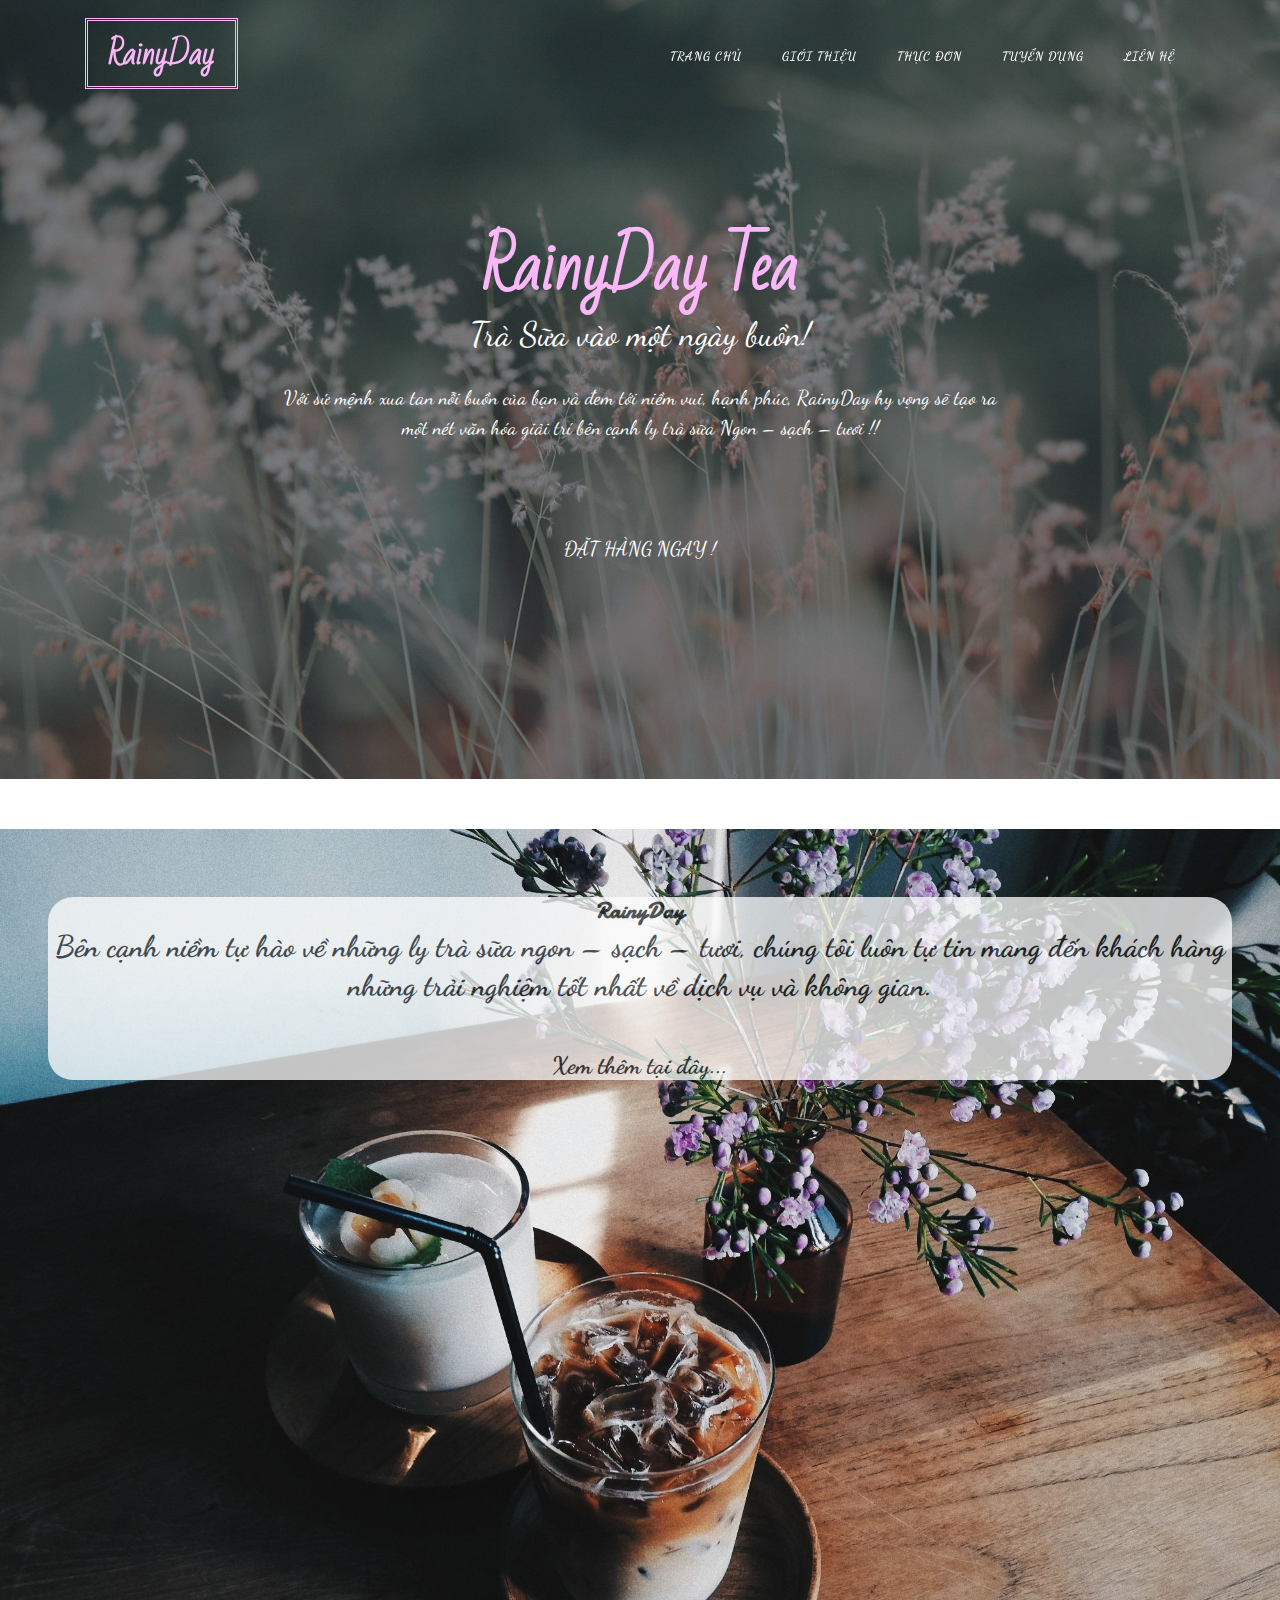
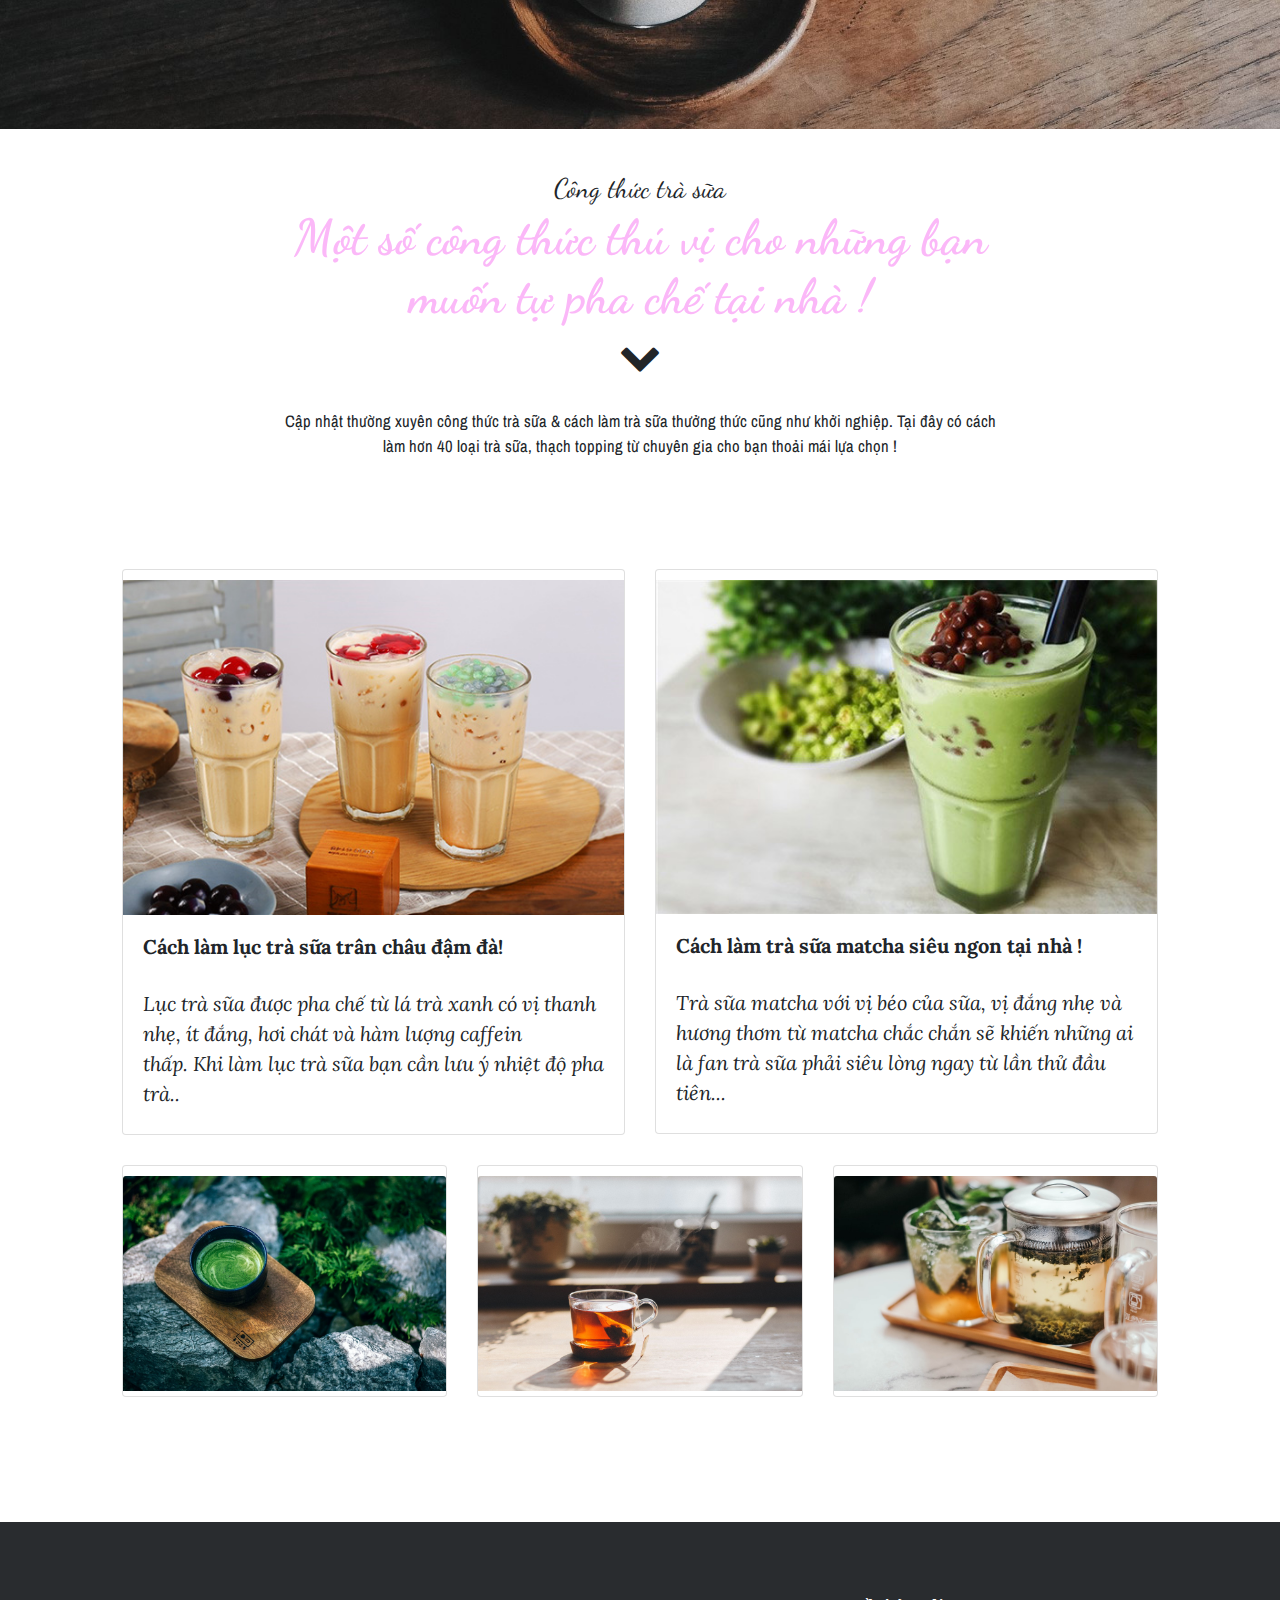
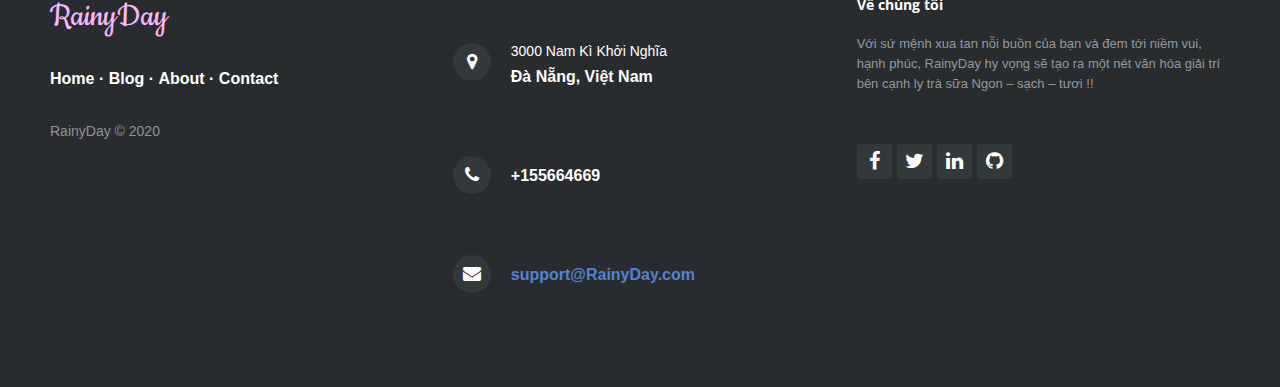
<file: index.html>
<!DOCTYPE html>
<html>

<head>
    <meta charset="utf-8">
    <meta name="viewport" content="width=device-width, initial-scale=1.0, shrink-to-fit=no">
    <title>Home - Brand</title>
    <link rel="stylesheet" href="assets/bootstrap/css/bootstrap.min.css">
    <link rel="stylesheet" href="https://fonts.googleapis.com/css?family=Open+Sans:300italic,400italic,600italic,700italic,800italic,400,300,600,700,800">
    <link rel="stylesheet" href="https://fonts.googleapis.com/css?family=Lora:400,700,400italic,700italic">
    <link rel="stylesheet" href="https://fonts.googleapis.com/css?family=Advent+Pro">
    <link rel="stylesheet" href="https://fonts.googleapis.com/css?family=Arapey">
    <link rel="stylesheet" href="https://fonts.googleapis.com/css?family=Archivo+Narrow">
    <link rel="stylesheet" href="https://fonts.googleapis.com/css?family=Aref+Ruqaa">
    <link rel="stylesheet" href="https://fonts.googleapis.com/css?family=Bad+Script">
    <link rel="stylesheet" href="https://fonts.googleapis.com/css?family=Bubbler+One">
    <link rel="stylesheet" href="https://fonts.googleapis.com/css?family=Cookie">
    <link rel="stylesheet" href="https://fonts.googleapis.com/css?family=Damion">
    <link rel="stylesheet" href="https://fonts.googleapis.com/css?family=Dancing+Script&amp;subset=vietnamese">
    <link rel="stylesheet" href="assets/fonts/font-awesome.min.css">
    <link rel="stylesheet" href="assets/css/Animated-Type-Heading.css">
    <link rel="stylesheet" href="assets/css/Footer-Dark.css">
    <link rel="stylesheet" href="assets/css/Pretty-Footer.css">
    <link rel="stylesheet" href="assets/css/untitled.css">
</head>

<body>
    <nav class="navbar navbar-light navbar-expand-lg fixed-top" id="mainNav">
        <div class="container"><a class="navbar-brand" href="index.html" style="color: rgb(251,184,248);">RainyDay</a><button data-toggle="collapse" data-target="#navbarResponsive" class="navbar-toggler" aria-controls="navbarResponsive" aria-expanded="false" aria-label="Toggle navigation"
                style="background-color: #fbb8f8;"><i class="fa fa-bars"></i></button>
            <div class="collapse navbar-collapse" id="navbarResponsive">
                <ul class="nav navbar-nav ml-auto">
                    <li class="nav-item" role="presentation" style="color: rgb(251,184,248);"><a class="nav-link" href="index.html">Trang chủ</a></li>
                    <li class="nav-item" role="presentation"><a class="nav-link" href="#about-us">Giới thiệu</a></li>
                    <li class="nav-item" role="presentation"><a class="nav-link" href="product.html">Thực đơn</a></li>
                    <li class="nav-item" role="presentation"><a class="nav-link" href="recruit.html">tuyển dụng</a></li>
                    <li class="nav-item" role="presentation"><a class="nav-link" href="contact.html">Liên hệ</a></li>
                </ul>
            </div>
        </div>
    </nav>
    <header class="masthead" style="background-image:url('assets/img/flora-flowers-grass-nature-268261.jpg');">
        <div class="overlay"></div>
        <div class="container">
            <div class="row">
                <div class="col-md-10 col-lg-8 mx-auto">
                    <div class="site-heading">
                        <h1 id="tit" style="color: rgb(251,184,248);font-family: 'Bad Script';">RainyDay Tea</h1><span class="subheading">Trà Sữa vào một ngày buồn!</span>
                        <p id="suptext1">Với sứ mệnh xua tan nỗi buồn của bạn và đem tới niềm vui, hạnh phúc, RainyDay hy vọng sẽ tạo ra một nét văn hóa giải trí bên cạnh ly trà sữa Ngon – sạch – tươi !!<br><br>&nbsp; &nbsp;</p><a id="dathang" href="#product">ĐẶT HÀNG NGAY !</a></div>
                </div>
            </div>
        </div>
    </header>
    <section></section>
    <section id="about-us">
        <div class="row">
            <div class="col">
                <div class="rounded p-5">
                    <h2 class="text-center bg-faded"><span class="section-heading-upper">RainyDay</span><span class="section-heading-lower">Bên cạnh niềm tự hào về những ly trà sữa ngon – sạch – tươi, chúng  						tôi luôn tự tin mang đến  						khách hàng những trải nghiệm tốt nhất về dịch vụ và không gian.<br><br></span>
                        <a
                            id="linkabout" href="about.html">Xem thêm tại đây...</a>
                    </h2>
                </div>
            </div>
        </div>
    </section>
    <section>
        <div class="container">
            <div class="row">
                <div class="col-md-10 col-lg-8 mx-auto">
                    <div id="home-cttt" class="site-heading"><span id="span-home-cttt">Công thức trà sữa</span>
                        <h1 id="text-cttt" style="color: #fbb8f8;">Một số công thức thú vị cho những bạn muốn tự pha chế tại nhà !</h1><i class="fa fa-chevron-down"></i>
                        <p id="p-home-cttt">Cập nhật thường xuyên công thức trà sữa &amp; cách làm trà sữa thưởng thức cũng như khởi nghiệp. Tại đây có cách làm hơn 40 loại trà sữa, thạch topping từ chuyên gia cho bạn thoải mái lựa chọn !<br></p>
                    </div>
                </div>
            </div>
        </div>
    </section>
    <section>
        <div id="ttv-container">
            <div class="row">
                <div class="col col-md-10 mx-auto">
                    <div>
                        <div class="row">
                            <div class="col">
                                <div class="card"><a href="tttcdd.html"><img class="img-fluid" src="assets/img/cach-lam-luc-tra-sua-tran-chau-tu-sua-tuoi.jpg"></a>
                                    <div class="card-body">
                                        <h4 class="card-title">Cách làm lục trà sữa trân châu đậm đà!</h4>
                                        <p class="card-text"><em>Lục trà sữa được pha chế từ lá trà xanh có vị thanh nhẹ, ít đắng, hơi chát và hàm lượng caffein thấp.&nbsp;Khi làm lục trà sữa bạn cần lưu ý nhiệt độ pha trà..</em><br></p>
                                    </div>
                                </div>
                            </div>
                            <div class="col">
                                <div class="card"><a href="#"><img class="img-fluid" src="assets/img/tra-sua-matcha.jpg"></a>
                                    <div class="card-body">
                                        <h4 class="card-title">Cách làm trà sữa matcha siêu ngon tại nhà !</h4>
                                        <p class="card-text"><em>Trà sữa matcha với vị béo của sữa, vị đắng nhẹ và hương thơm từ matcha chắc chắn sẽ khiến những ai là fan trà sữa phải siêu lòng ngay từ lần thử đầu tiên...</em><br></p>
                                    </div>
                                </div>
                            </div>
                        </div>
                        <div class="row">
                            <div class="col">
                                <div class="card"><img class="card-img-top w-100 d-block" src="assets/img/black-cup-on-wooden-board-shallow-focus-photography-1581484.jpg"></div>
                            </div>
                            <div class="col">
                                <div class="card"><img class="card-img-top w-100 d-block" src="assets/img/blur-close-up-coffee-cup-cup-405238.jpg"></div>
                            </div>
                            <div class="col">
                                <div class="card"><img class="card-img-top w-100 d-block" src="assets/img/photo-1547825407-2d060104b7f8.jpg"></div>
                            </div>
                        </div>
                    </div>
                </div>
            </div>
        </div>
    </section>
    <section>
        <div></div>
    </section>
    <footer>
        <div class="row">
            <div class="col-sm-6 col-md-4 footer-navigation">
                <h3><a href="index.html" style="color: #fbb8f8;">RainyDay</a></h3>
                <p class="links"><a href="#">Home</a><strong> · </strong><a href="#">Blog</a><strong> ·&nbsp;</strong><a href="#">About</a><strong> ·&nbsp;</strong><a href="#">Contact</a></p>
                <p class="company-name">RainyDay © 2020</p>
            </div>
            <div class="col-sm-6 col-md-4 footer-contacts">
                <div><span class="fa fa-map-marker footer-contacts-icon"> </span>
                    <p><span class="new-line-span">3000 Nam Kì Khởi Nghĩa</span>Đà Nẵng, Việt Nam</p>
                </div>
                <div><i class="fa fa-phone footer-contacts-icon"></i>
                    <p class="footer-center-info email text-left"> +155664669</p>
                </div>
                <div><i class="fa fa-envelope footer-contacts-icon"></i>
                    <p> <a href="#" target="_blank">support@RainyDay.com</a></p>
                </div>
            </div>
            <div class="clearfix"></div>
            <div class="col-md-4 footer-about">
                <h4>Về chúng tôi</h4>
                <p>Với sứ mệnh xua tan nỗi buồn của bạn và đem tới niềm vui, hạnh phúc, RainyDay hy vọng sẽ tạo ra một nét văn hóa giải trí bên cạnh ly trà sữa Ngon – sạch – tươi !!<br><br></p>
                <div class="social-links social-icons"><a href="#"><i class="fa fa-facebook"></i></a><a href="#"><i class="fa fa-twitter"></i></a><a href="#"><i class="fa fa-linkedin"></i></a><a href="#"><i class="fa fa-github"></i></a></div>
            </div>
        </div>
    </footer>
    <script src="assets/js/jquery.min.js"></script>
    <script src="assets/bootstrap/js/bootstrap.min.js"></script>
    <script src="assets/js/Animated-Type-Heading.js"></script>
    <script src="assets/js/clean-blog.js"></script>
</body>

</html>
</file>
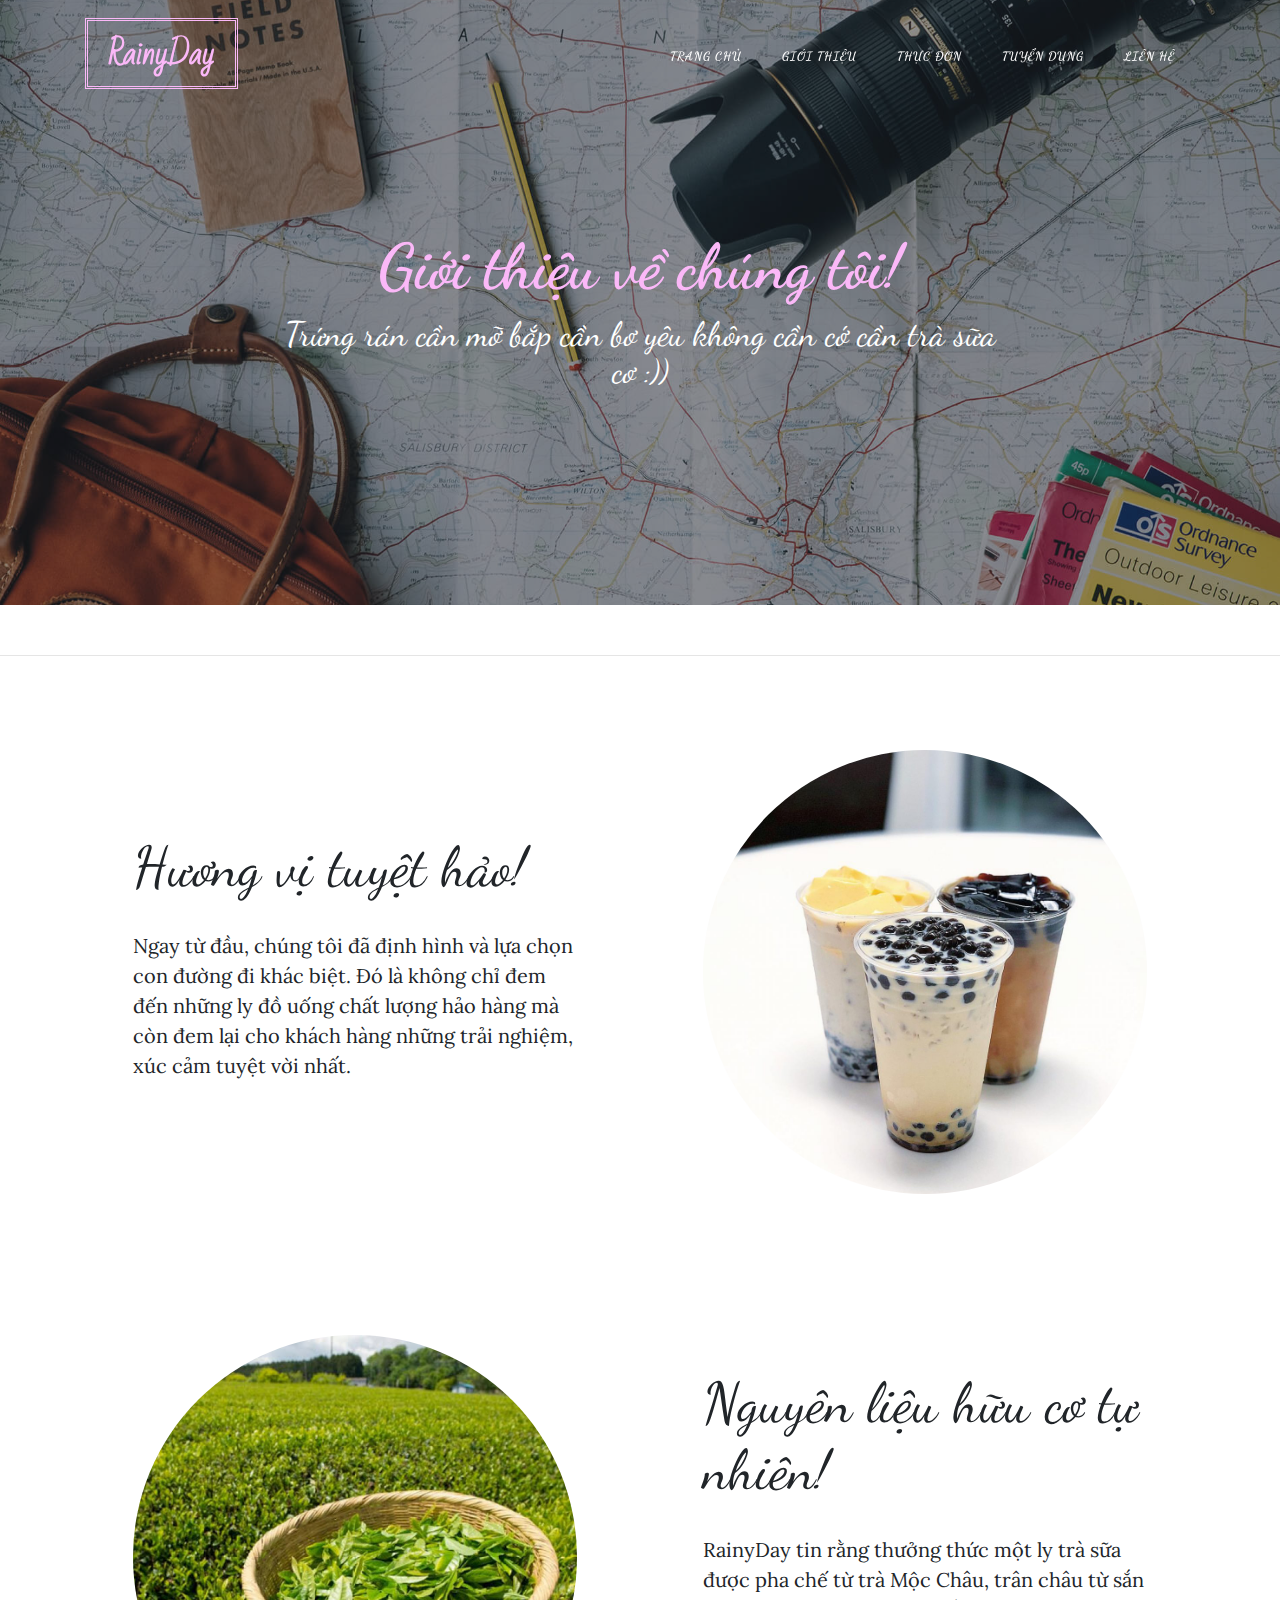
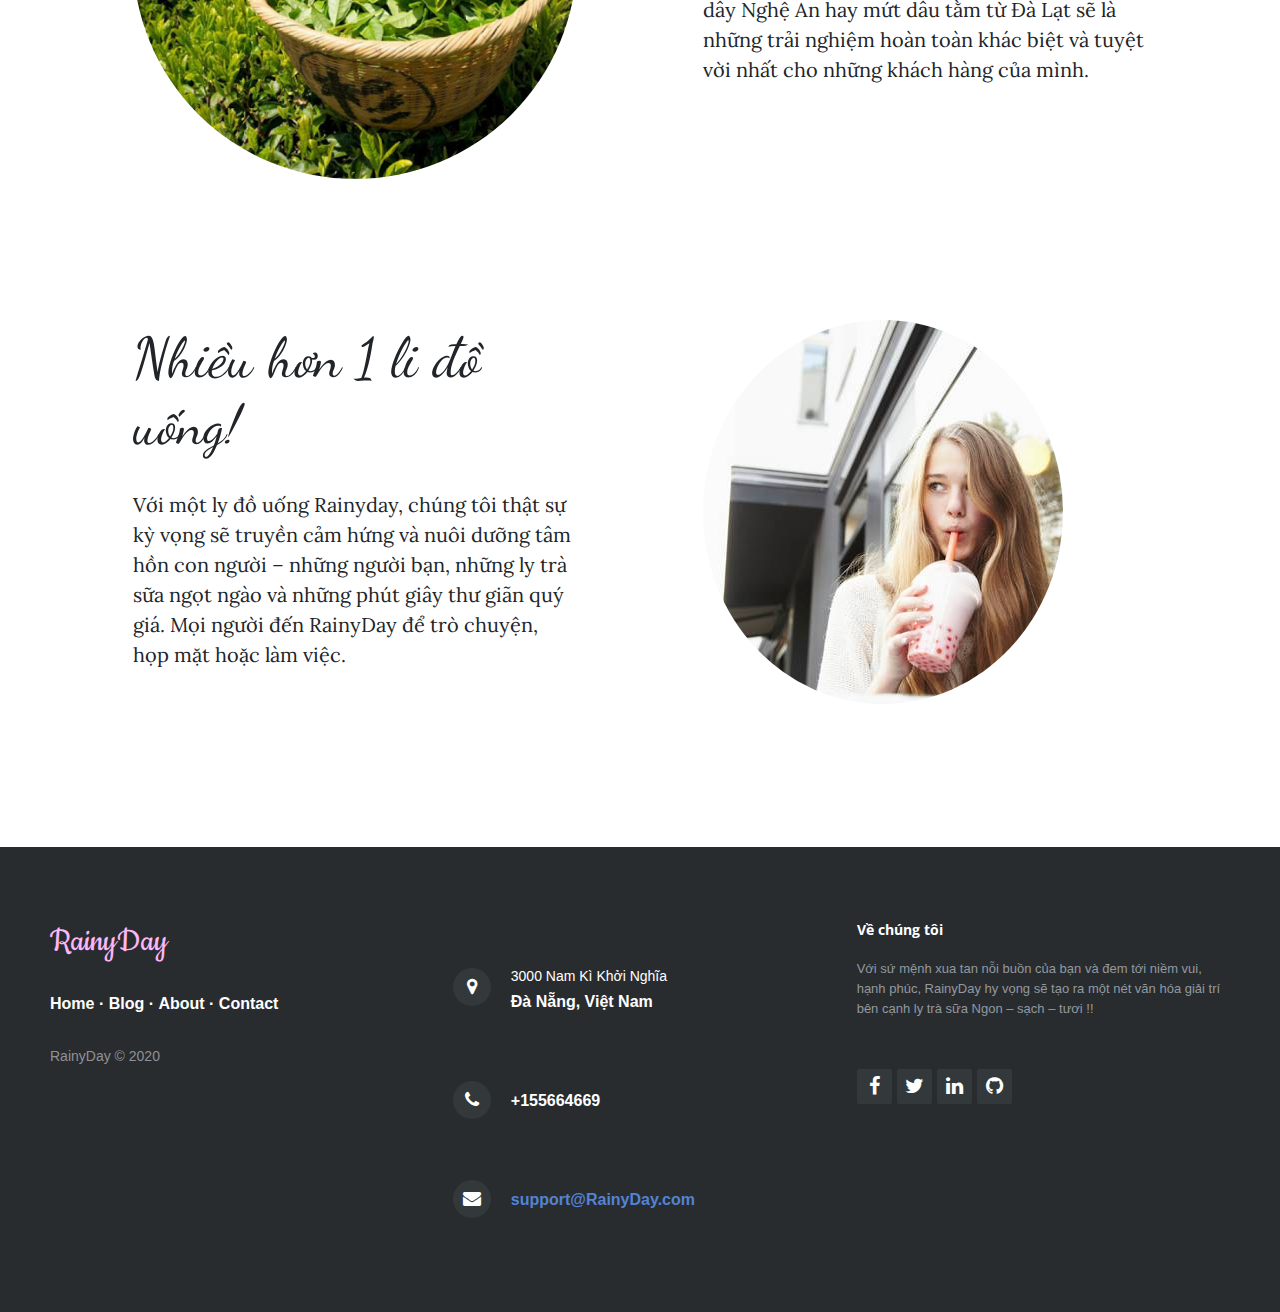
<file: about.html>
<!DOCTYPE html>
<html>

<head>
    <meta charset="utf-8">
    <meta name="viewport" content="width=device-width, initial-scale=1.0, shrink-to-fit=no">
    <title>About us - Brand</title>
    <link rel="stylesheet" href="assets/bootstrap/css/bootstrap.min.css">
    <link rel="stylesheet" href="https://fonts.googleapis.com/css?family=Open+Sans:300italic,400italic,600italic,700italic,800italic,400,300,600,700,800">
    <link rel="stylesheet" href="https://fonts.googleapis.com/css?family=Lora:400,700,400italic,700italic">
    <link rel="stylesheet" href="https://fonts.googleapis.com/css?family=Advent+Pro">
    <link rel="stylesheet" href="https://fonts.googleapis.com/css?family=Arapey">
    <link rel="stylesheet" href="https://fonts.googleapis.com/css?family=Archivo+Narrow">
    <link rel="stylesheet" href="https://fonts.googleapis.com/css?family=Aref+Ruqaa">
    <link rel="stylesheet" href="https://fonts.googleapis.com/css?family=Bad+Script">
    <link rel="stylesheet" href="https://fonts.googleapis.com/css?family=Bubbler+One">
    <link rel="stylesheet" href="https://fonts.googleapis.com/css?family=Cookie">
    <link rel="stylesheet" href="https://fonts.googleapis.com/css?family=Damion">
    <link rel="stylesheet" href="https://fonts.googleapis.com/css?family=Dancing+Script&amp;subset=vietnamese">
    <link rel="stylesheet" href="assets/fonts/font-awesome.min.css">
    <link rel="stylesheet" href="assets/css/Animated-Type-Heading.css">
    <link rel="stylesheet" href="assets/css/Footer-Dark.css">
    <link rel="stylesheet" href="assets/css/Pretty-Footer.css">
    <link rel="stylesheet" href="assets/css/untitled.css">
</head>

<body>
    <nav class="navbar navbar-light navbar-expand-lg fixed-top" id="mainNav">
        <div class="container"><a class="navbar-brand" href="index.html" style="color: rgb(251,184,248);">RainyDay</a><button data-toggle="collapse" data-target="#navbarResponsive" class="navbar-toggler" aria-controls="navbarResponsive" aria-expanded="false" aria-label="Toggle navigation"><i class="fa fa-bars"></i></button>
            <div
                class="collapse navbar-collapse" id="navbarResponsive">
                <ul class="nav navbar-nav ml-auto">
                    <li class="nav-item" role="presentation" style="color: rgb(251,184,248);"><a class="nav-link" href="index.html">Trang chủ</a></li>
                    <li class="nav-item" role="presentation"><a class="nav-link" href="#gioi-thieu">Giới thiệu</a></li>
                    <li class="nav-item" role="presentation"><a class="nav-link" href="product.html">Thực đơn</a></li>
                    <li class="nav-item" role="presentation"><a class="nav-link" href="recruit.html">tuyển dụng</a></li>
                    <li class="nav-item" role="presentation"><a class="nav-link" href="contact.html">Liên hệ</a></li>
                </ul>
        </div>
        </div>
    </nav>
    <header id="gioi-thieu" class="masthead" style="background-image:url('assets/img/about-bg.jpg');">
        <div class="overlay"></div>
        <div class="container">
            <div class="row">
                <div class="col-md-10 col-lg-8 mx-auto">
                    <div class="site-heading">
                        <h1 style="color: #fbb8f8;">Giới thiệu về chúng tôi!</h1><span class="subheading">Trứng rán cần mỡ bắp cần bơ yêu không cần cớ cần trà sữa cơ :))</span></div>
                </div>
            </div>
        </div>
    </header>
    <hr>
    <div class="container">
        <div class="row align-items-center">
            <div class="col-lg-6 order-lg-2">
                <div class="p-5"><img class="rounded-circle img-fluid" src="assets/img/2(339).jpg"></div>
            </div>
            <div class="col-lg-6 order-lg-1">
                <div class="p-5">
                    <h2 class="display-4">Hương vị tuyệt hảo!</h2>
                    <p>Ngay từ đầu, chúng tôi đã định hình và lựa chọn con đường đi khác biệt. Đó là không chỉ đem đến những ly đồ uống chất lượng hảo hàng mà còn đem lại cho khách hàng những trải nghiệm, xúc cảm tuyệt vời nhất.&nbsp;<br></p>
                </div>
            </div>
        </div>
    </div>
    <div class="container">
        <div class="row align-items-center">
            <div class="col-lg-6 order-lg-1">
                <div class="p-5"><img class="rounded-circle img-fluid" src="assets/img/unnamed.jpg"></div>
            </div>
            <div class="col-lg-6 order-lg-2">
                <div class="p-5">
                    <h2 class="display-4">Nguyên liệu hữu cơ tự nhiên!</h2>
                    <p>RainyDay tin rằng thưởng thức một ly trà sữa được pha chế từ trà Mộc Châu, trân châu từ sắn dây Nghệ An hay mứt dâu tằm từ Đà Lạt sẽ là những trải nghiệm hoàn toàn khác biệt và tuyệt vời nhất cho những khách hàng của mình.<br><br></p>
                </div>
            </div>
        </div>
    </div>
    <div class="container">
        <div class="row align-items-center">
            <div class="col-lg-6 order-lg-2">
                <div class="p-5"><img class="rounded-circle img-fluid" src="assets/img/NJHS4MQ7HFB2ZCNYN4NSKR7WYE.jpg"></div>
            </div>
            <div class="col-lg-6 order-lg-1">
                <div class="p-5">
                    <h2 class="display-4">Nhiều hơn 1 li đồ uống!</h2>
                    <p>Với một ly đồ uống Rainyday, chúng tôi thật sự kỳ vọng sẽ truyền cảm hứng và nuôi dưỡng tâm hồn con người – những người bạn, những ly trà sữa ngọt ngào và những phút giây thư giãn quý giá. Mọi người đến RainyDay để trò chuyện, họp
                        mặt hoặc làm việc.&nbsp;<br></p>
                </div>
            </div>
        </div>
    </div>
    <footer>
        <div class="row">
            <div class="col-sm-6 col-md-4 footer-navigation">
                <h3><a href="index.html" style="color: #fbb8f8;">RainyDay</a></h3>
                <p class="links"><a href="#">Home</a><strong> · </strong><a href="#">Blog</a><strong> ·&nbsp;</strong><a href="#">About</a><strong> ·&nbsp;</strong><a href="#">Contact</a></p>
                <p class="company-name">RainyDay © 2020</p>
            </div>
            <div class="col-sm-6 col-md-4 footer-contacts">
                <div><span class="fa fa-map-marker footer-contacts-icon"> </span>
                    <p><span class="new-line-span">3000 Nam Kì Khởi Nghĩa</span>Đà Nẵng, Việt Nam</p>
                </div>
                <div><i class="fa fa-phone footer-contacts-icon"></i>
                    <p class="footer-center-info email text-left"> +155664669</p>
                </div>
                <div><i class="fa fa-envelope footer-contacts-icon"></i>
                    <p> <a href="#" target="_blank">support@RainyDay.com</a></p>
                </div>
            </div>
            <div class="clearfix"></div>
            <div class="col-md-4 footer-about">
                <h4>Về chúng tôi</h4>
                <p>Với sứ mệnh xua tan nỗi buồn của bạn và đem tới niềm vui, hạnh phúc, RainyDay hy vọng sẽ tạo ra một nét văn hóa giải trí bên cạnh ly trà sữa Ngon – sạch – tươi !!<br><br></p>
                <div class="social-links social-icons"><a href="#"><i class="fa fa-facebook"></i></a><a href="#"><i class="fa fa-twitter"></i></a><a href="#"><i class="fa fa-linkedin"></i></a><a href="#"><i class="fa fa-github"></i></a></div>
            </div>
        </div>
    </footer>
    <script src="assets/js/jquery.min.js"></script>
    <script src="assets/bootstrap/js/bootstrap.min.js"></script>
    <script src="assets/js/Animated-Type-Heading.js"></script>
    <script src="assets/js/clean-blog.js"></script>
</body>

</html>
</file>
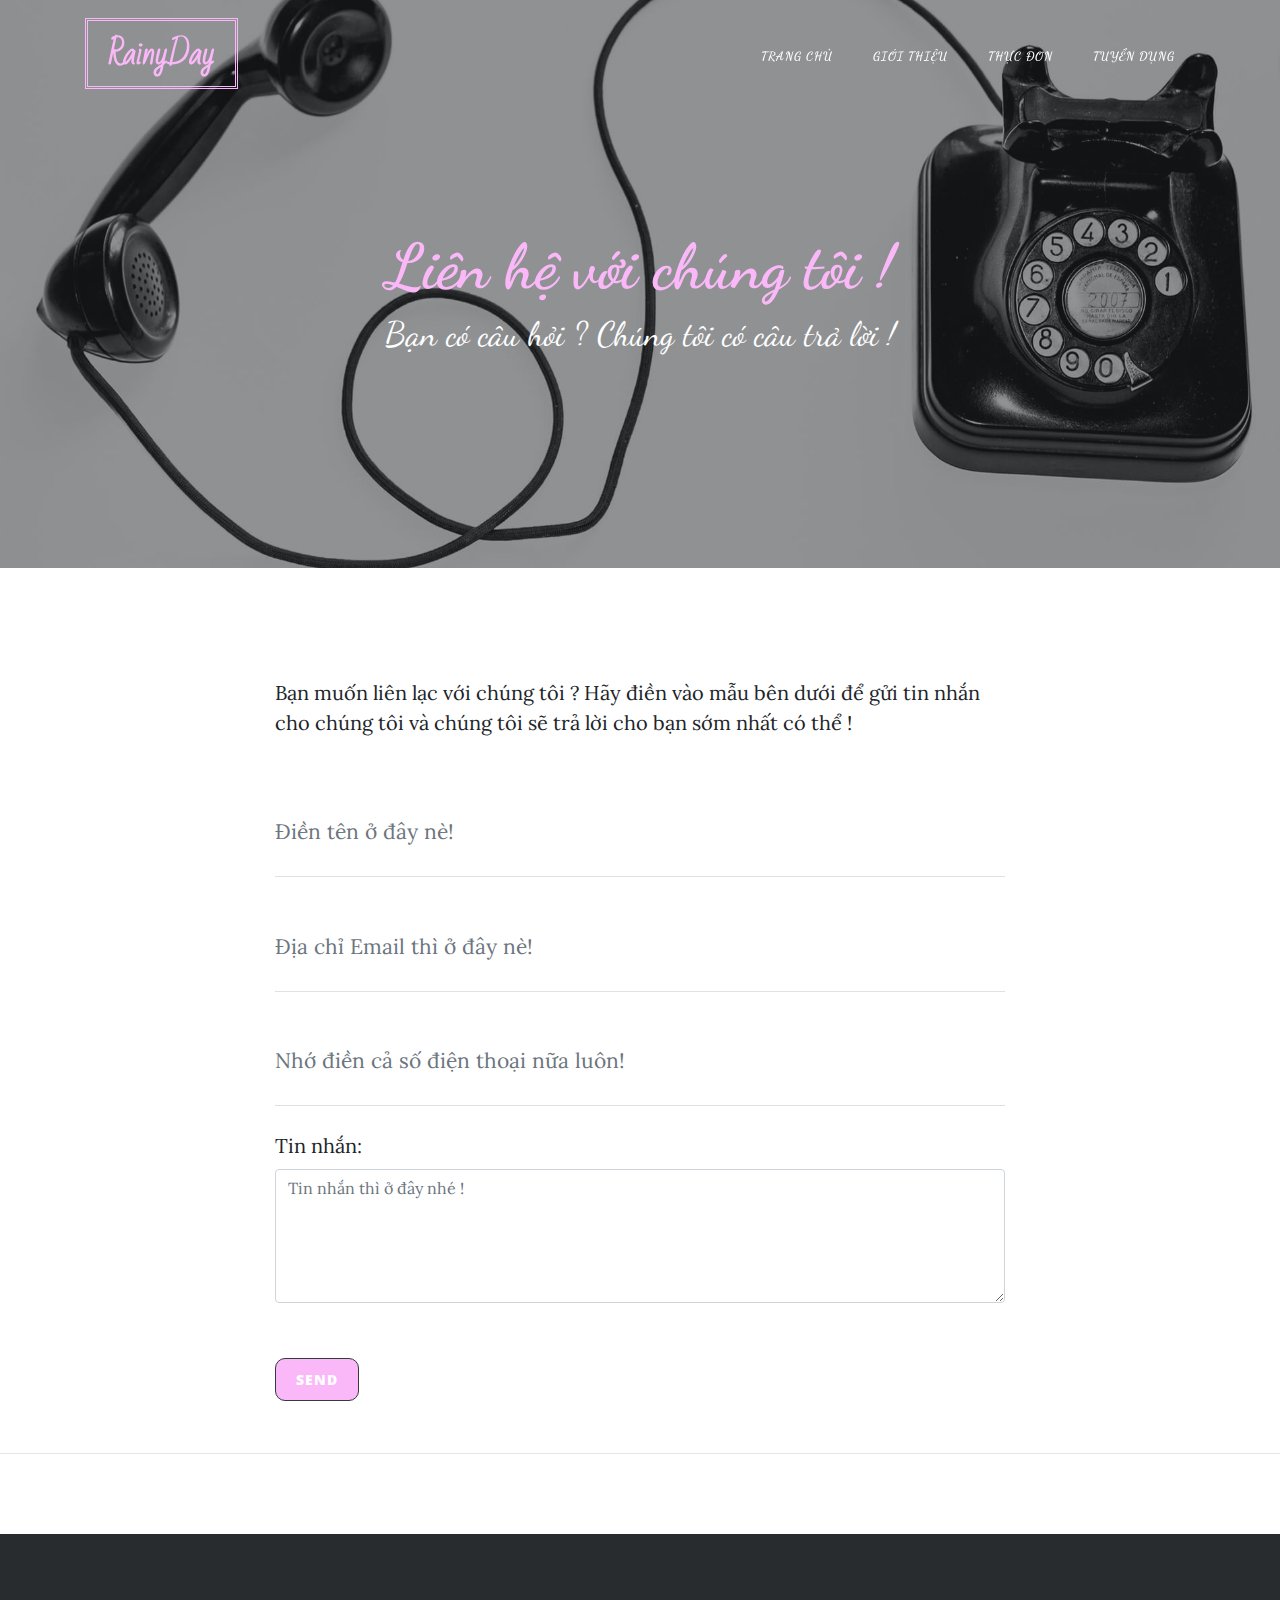
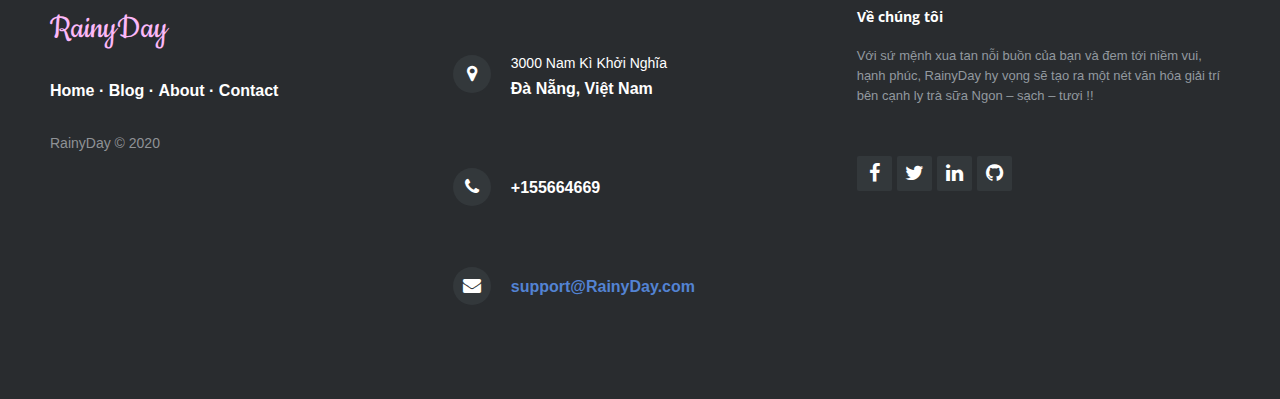
<file: contact.html>
<!DOCTYPE html>
<html>

<head>
    <meta charset="utf-8">
    <meta name="viewport" content="width=device-width, initial-scale=1.0, shrink-to-fit=no">
    <title>Contact us - Brand</title>
    <link rel="stylesheet" href="assets/bootstrap/css/bootstrap.min.css">
    <link rel="stylesheet" href="https://fonts.googleapis.com/css?family=Open+Sans:300italic,400italic,600italic,700italic,800italic,400,300,600,700,800">
    <link rel="stylesheet" href="https://fonts.googleapis.com/css?family=Lora:400,700,400italic,700italic">
    <link rel="stylesheet" href="https://fonts.googleapis.com/css?family=Advent+Pro">
    <link rel="stylesheet" href="https://fonts.googleapis.com/css?family=Arapey">
    <link rel="stylesheet" href="https://fonts.googleapis.com/css?family=Archivo+Narrow">
    <link rel="stylesheet" href="https://fonts.googleapis.com/css?family=Aref+Ruqaa">
    <link rel="stylesheet" href="https://fonts.googleapis.com/css?family=Bad+Script">
    <link rel="stylesheet" href="https://fonts.googleapis.com/css?family=Bubbler+One">
    <link rel="stylesheet" href="https://fonts.googleapis.com/css?family=Cookie">
    <link rel="stylesheet" href="https://fonts.googleapis.com/css?family=Damion">
    <link rel="stylesheet" href="https://fonts.googleapis.com/css?family=Dancing+Script&amp;subset=vietnamese">
    <link rel="stylesheet" href="assets/fonts/font-awesome.min.css">
    <link rel="stylesheet" href="assets/css/Animated-Type-Heading.css">
    <link rel="stylesheet" href="assets/css/Footer-Dark.css">
    <link rel="stylesheet" href="assets/css/Pretty-Footer.css">
    <link rel="stylesheet" href="assets/css/untitled.css">
</head>

<body>
    <nav class="navbar navbar-light navbar-expand-lg fixed-top" id="mainNav">
        <div class="container"><a class="navbar-brand" href="index.html" style="color: rgb(251,184,248);">RainyDay</a><button data-toggle="collapse" data-target="#navbarResponsive" class="navbar-toggler" aria-controls="navbarResponsive" aria-expanded="false" aria-label="Toggle navigation"
                style="background-color: #fbb8f8;"><i class="fa fa-bars"></i></button>
            <div class="collapse navbar-collapse" id="navbarResponsive">
                <ul class="nav navbar-nav ml-auto">
                    <li class="nav-item" role="presentation" style="color: rgb(251,184,248);"><a class="nav-link" href="index.html">Trang chủ</a></li>
                    <li class="nav-item" role="presentation"><a class="nav-link" href="about.html">Giới thiệu</a></li>
                    <li class="nav-item" role="presentation"><a class="nav-link" href="product.html">Thực đơn</a></li>
                    <li class="nav-item" role="presentation"><a class="nav-link" href="recruit.html">tuyển dụng</a></li>
                </ul>
            </div>
        </div>
    </nav>
    <header class="masthead" style="background-image:url('assets/img/contact-bg.jpg');">
        <div class="overlay"></div>
        <div class="container">
            <div class="row">
                <div class="col-md-10 col-lg-8 mx-auto">
                    <div class="site-heading">
                        <h1 style="color: #fbb8f8;">Liên hệ với chúng tôi !</h1><span class="subheading">Bạn có câu hỏi ? Chúng tôi có câu trả lời !</span></div>
                </div>
            </div>
        </div>
    </header>
    <div class="container">
        <div class="row">
            <div class="col-md-10 col-lg-8 mx-auto">
                <p>Bạn muốn liên lạc với chúng tôi ? Hãy điền vào mẫu bên dưới để gửi tin nhắn cho chúng tôi và chúng tôi sẽ trả lời cho bạn sớm nhất có thể !</p>
                <form id="contactForm" name="sentMessage" novalidate="novalidate">
                    <div class="control-group">
                        <div class="form-group floating-label-form-group controls"><label>Name</label><input class="form-control" type="text" id="name" required="" placeholder="Điền tên ở đây nè!"><small class="form-text text-danger help-block"></small></div>
                    </div>
                    <div class="control-group">
                        <div class="form-group floating-label-form-group controls"><label>Email Address</label><input class="form-control" type="email" id="email" required="" placeholder="Địa chỉ Email thì ở đây nè!"><small class="form-text text-danger help-block"></small></div>
                    </div>
                    <div class="control-group">
                        <div class="form-group floating-label-form-group controls"><label>Phone Number</label><input class="form-control" type="tel" id="phone" required="" placeholder="Nhớ điền cả số điện thoại nữa luôn!"><small class="form-text text-danger help-block"></small></div>
                    </div>
                    <div class="control-group">
                        <div class="form-group" data-validation-required-message="Please enter a message." required="" placeholder="Message" rows="5"><label>Tin nhắn:</label><textarea class="form-control" id="message" data-validation-required-message="Please enter a message." required="" placeholder="Tin nhắn thì ở đây nhé !" rows="5"></textarea><small class="form-text text-danger help-block"></small></div>
                    </div>
                    <div id="success"></div>
                    <div class="form-group"><button class="btn btn-dark" id="sendMessageButton" type="submit">Send</button></div>
                </form>
            </div>
        </div>
    </div>
    <hr>
    <footer>
        <div class="row">
            <div class="col-sm-6 col-md-4 footer-navigation">
                <h3><a href="index.html" style="color: #fbb8f8;">RainyDay</a></h3>
                <p class="links"><a href="#">Home</a><strong> · </strong><a href="#">Blog</a><strong> ·&nbsp;</strong><a href="#">About</a><strong> ·&nbsp;</strong><a href="#">Contact</a></p>
                <p class="company-name">RainyDay © 2020</p>
            </div>
            <div class="col-sm-6 col-md-4 footer-contacts">
                <div><span class="fa fa-map-marker footer-contacts-icon"> </span>
                    <p><span class="new-line-span">3000 Nam Kì Khởi Nghĩa</span>Đà Nẵng, Việt Nam</p>
                </div>
                <div><i class="fa fa-phone footer-contacts-icon"></i>
                    <p class="footer-center-info email text-left"> +155664669</p>
                </div>
                <div><i class="fa fa-envelope footer-contacts-icon"></i>
                    <p> <a href="#" target="_blank">support@RainyDay.com</a></p>
                </div>
            </div>
            <div class="clearfix"></div>
            <div class="col-md-4 footer-about">
                <h4>Về chúng tôi</h4>
                <p>Với sứ mệnh xua tan nỗi buồn của bạn và đem tới niềm vui, hạnh phúc, RainyDay hy vọng sẽ tạo ra một nét văn hóa giải trí bên cạnh ly trà sữa Ngon – sạch – tươi !!<br><br></p>
                <div class="social-links social-icons"><a href="#"><i class="fa fa-facebook"></i></a><a href="#"><i class="fa fa-twitter"></i></a><a href="#"><i class="fa fa-linkedin"></i></a><a href="#"><i class="fa fa-github"></i></a></div>
            </div>
        </div>
    </footer>
    <script src="assets/js/jquery.min.js"></script>
    <script src="assets/bootstrap/js/bootstrap.min.js"></script>
    <script src="assets/js/Animated-Type-Heading.js"></script>
    <script src="assets/js/clean-blog.js"></script>
</body>

</html>
</file>
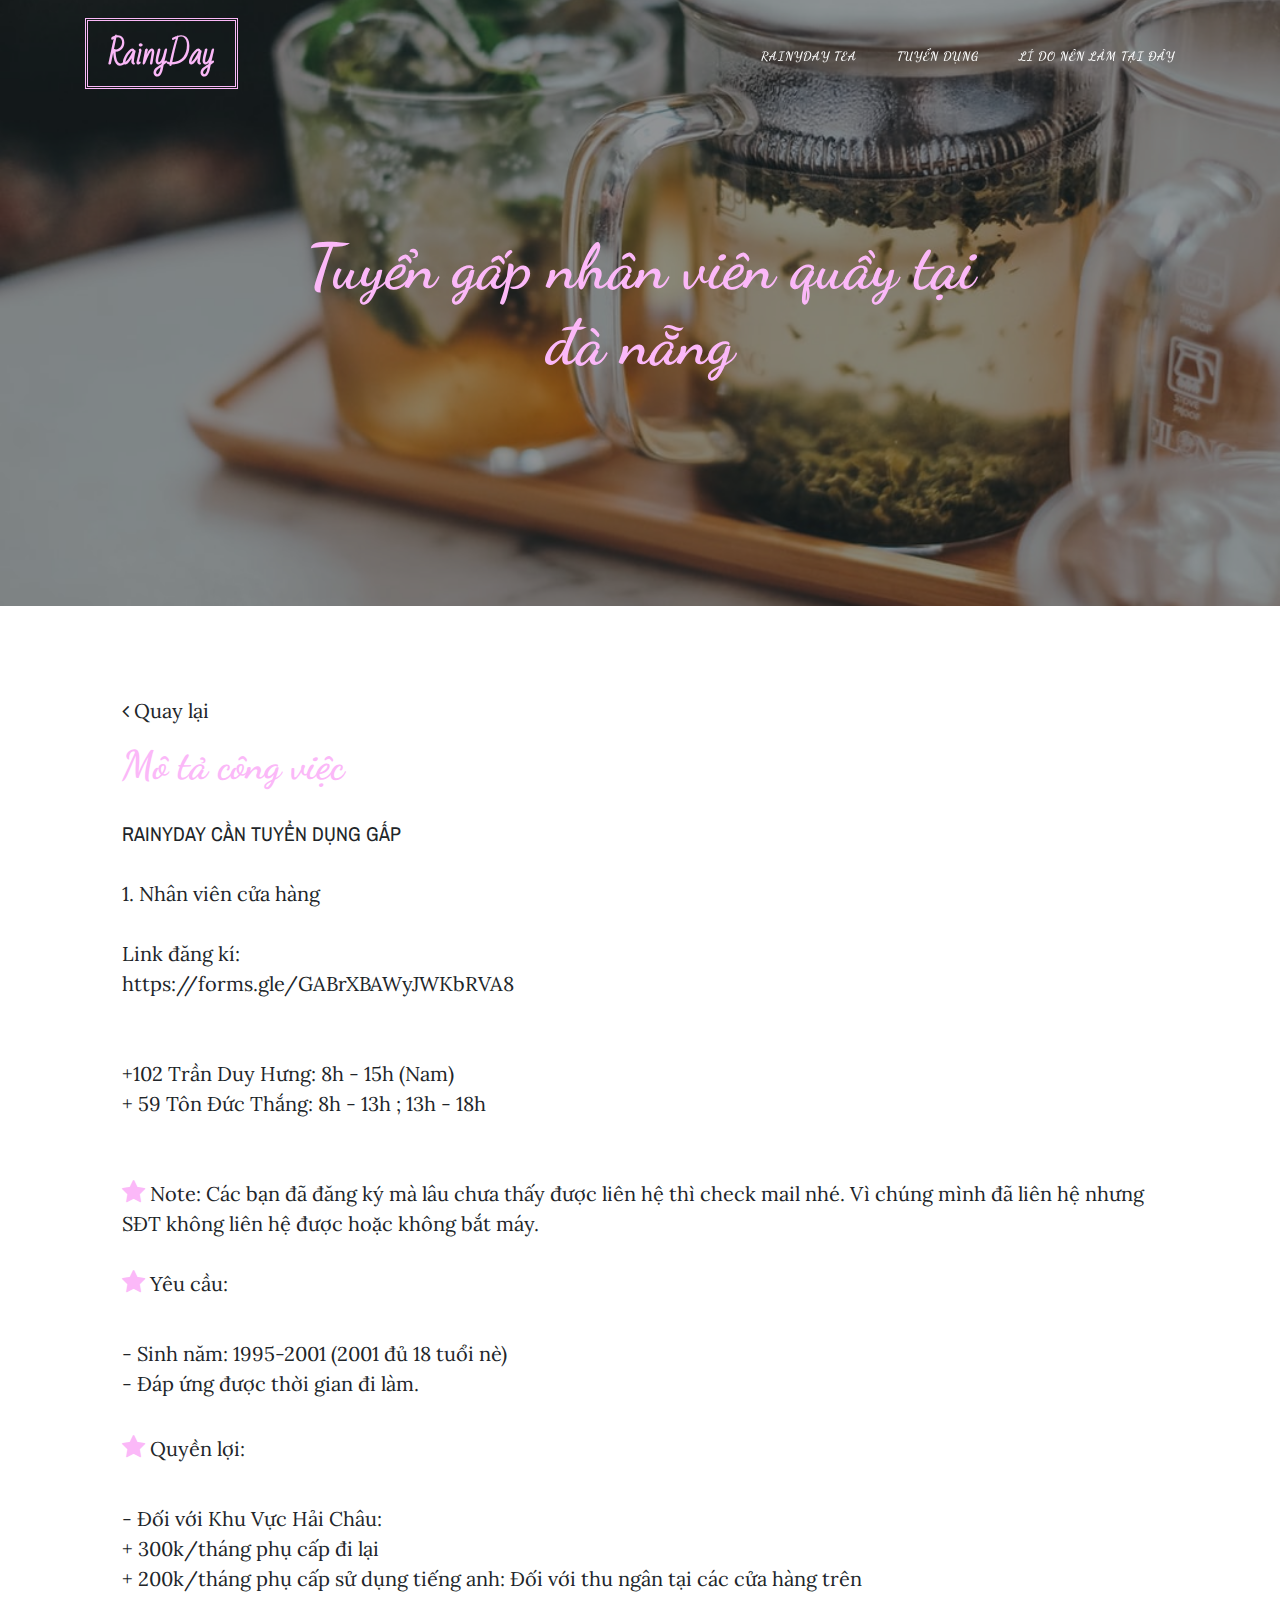
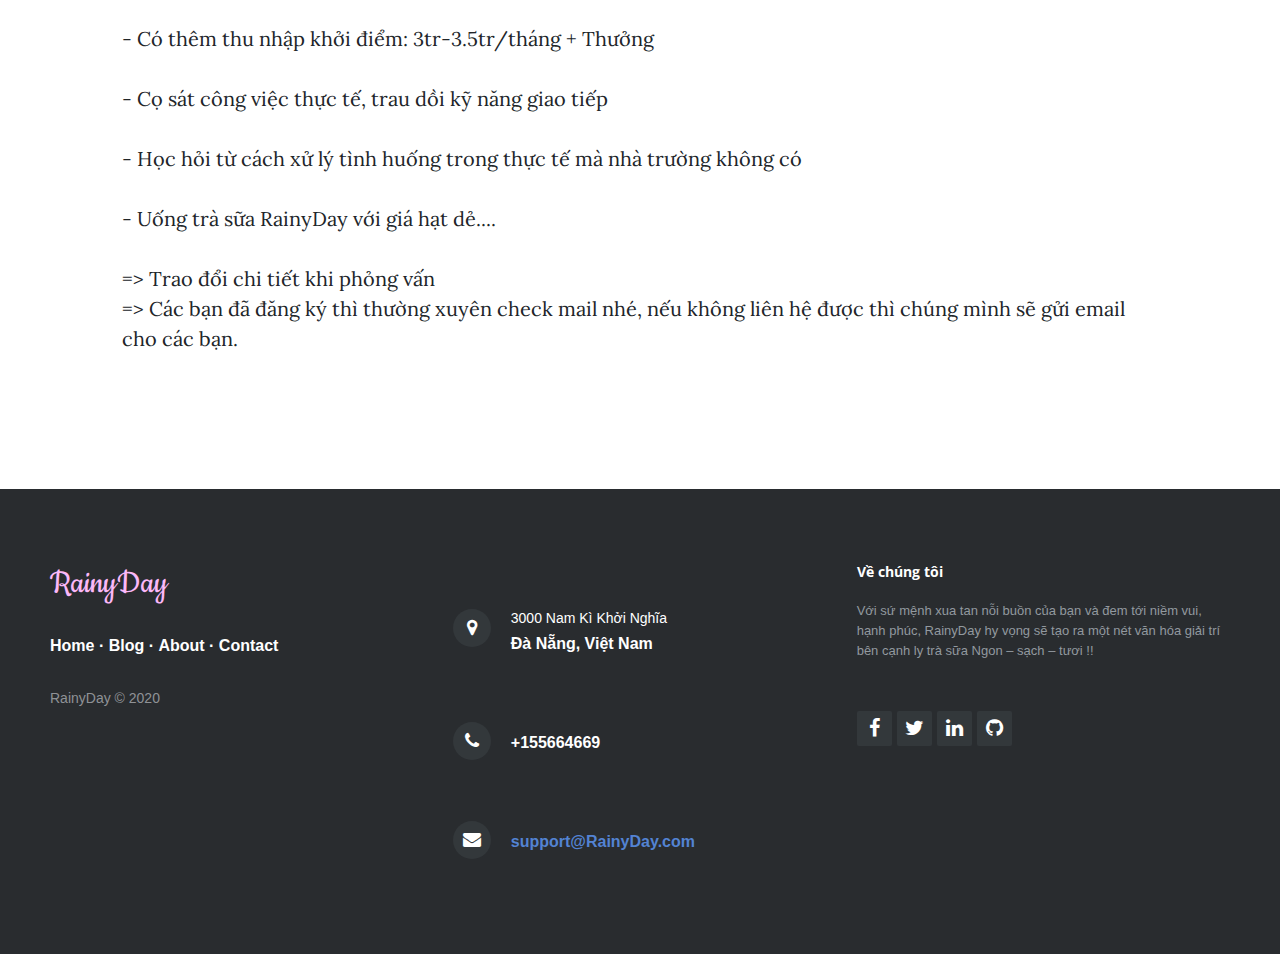
<file: mautt1.html>
<!DOCTYPE html>
<html>

<head>
    <meta charset="utf-8">
    <meta name="viewport" content="width=device-width, initial-scale=1.0, shrink-to-fit=no">
    <title>RainyDay</title>
    <link rel="stylesheet" href="assets/bootstrap/css/bootstrap.min.css">
    <link rel="stylesheet" href="https://fonts.googleapis.com/css?family=Open+Sans:300italic,400italic,600italic,700italic,800italic,400,300,600,700,800">
    <link rel="stylesheet" href="https://fonts.googleapis.com/css?family=Lora:400,700,400italic,700italic">
    <link rel="stylesheet" href="https://fonts.googleapis.com/css?family=Advent+Pro">
    <link rel="stylesheet" href="https://fonts.googleapis.com/css?family=Arapey">
    <link rel="stylesheet" href="https://fonts.googleapis.com/css?family=Archivo+Narrow">
    <link rel="stylesheet" href="https://fonts.googleapis.com/css?family=Aref+Ruqaa">
    <link rel="stylesheet" href="https://fonts.googleapis.com/css?family=Bad+Script">
    <link rel="stylesheet" href="https://fonts.googleapis.com/css?family=Bubbler+One">
    <link rel="stylesheet" href="https://fonts.googleapis.com/css?family=Cookie">
    <link rel="stylesheet" href="https://fonts.googleapis.com/css?family=Damion">
    <link rel="stylesheet" href="https://fonts.googleapis.com/css?family=Dancing+Script&amp;subset=vietnamese">
    <link rel="stylesheet" href="assets/fonts/font-awesome.min.css">
    <link rel="stylesheet" href="assets/css/Animated-Type-Heading.css">
    <link rel="stylesheet" href="assets/css/Footer-Dark.css">
    <link rel="stylesheet" href="assets/css/Pretty-Footer.css">
    <link rel="stylesheet" href="assets/css/untitled.css">
</head>

<body>
    <header class="masthead" style="background-image:url('assets/img/photo-1547825407-2d060104b7f8.jpg');">
        <div class="overlay"></div>
        <div class="container">
            <div class="row">
                <div class="col-md-10 col-lg-8 mx-auto">
                    <div class="site-heading">
                        <h1 style="color: #fbb8f8;">Tuyển gấp nhân viên quầy tại đà nẵng</h1><span class="subheading"></span></div>
                </div>
            </div>
        </div>
    </header>
    <nav class="navbar navbar-light navbar-expand-lg fixed-top" id="mainNav">
        <div class="container"><a class="navbar-brand" href="index.html" style="color: rgb(251,184,248);">RainyDay</a><button data-toggle="collapse" data-target="#navbarResponsive" class="navbar-toggler" aria-controls="navbarResponsive" aria-expanded="false" aria-label="Toggle navigation"
                style="background-color: #fbb8f8;"><i class="fa fa-bars"></i></button>
            <div class="collapse navbar-collapse" id="navbarResponsive">
                <ul class="nav navbar-nav ml-auto">
                    <li class="nav-item" role="presentation" style="color: rgb(251,184,248);"><a class="nav-link" href="recruit.html">RainyDay tea</a></li>
                    <li class="nav-item" role="presentation"><a class="nav-link" href="recruit.html">tuyển dụng</a></li>
                    <li class="nav-item" role="presentation"><a class="nav-link" href="recuit.html">lí do nên làm tại đây</a></li>
                </ul>
            </div>
        </div>
    </nav>
    <section id="ttv">
        <div id="ttv-container">
            <div class="row">
                <div class="col col-md-10 mx-auto">
                    <div><a href="recruit.html"><i class="fa fa-angle-left"></i>&nbsp;Quay lại</a></div>
                    <div>
                        <h1 id="mtcv">Mô tả công việc</h1>
                        <p id="tdg">RAINYDAY CẦN TUYỂN DỤNG GẤP</p>
                        <p>1. Nhân viên cửa hàng</p>
                        <p>Link đăng kí:&nbsp;<a href="https://forms.gle/GABrXBAWyJWKbRVA8"><br>https://forms.gle/GABrXBAWyJWKbRVA8<br><br></a></p>
                        <p><span>+102 Trần Duy Hưng: 8h - 15h (Nam)</span><span><br>+ 59 Tôn Đức Thắng: 8h - 13h ; 13h - 18h<br><br></span></p>
                        <p><i class="fa fa-star"></i>&nbsp;Note: Các bạn đã đăng ký mà lâu chưa thấy được liên hệ thì check mail nhé. Vì chúng mình đã liên hệ nhưng SĐT không liên hệ được hoặc không bắt máy.<br></p>
                        <p><i class="fa fa-star"></i>&nbsp;Yêu cầu:&nbsp;<br><div>
    <span>
            - Sinh năm: 1995-2001 (2001 đủ 18 tuổi nè)
            <br>
            - Đáp ứng được thời gian đi làm.
        </span>
            
</div></p>
                        <p><i class="fa fa-star"></i>&nbsp;Quyền lợi:<br><div>
    <span>
        - Đối với Khu Vực Hải Châu:
        <br>
        + 300k/tháng phụ cấp đi lại
        <br>
        + 200k/tháng phụ cấp sử dụng tiếng anh: Đối với thu ngân tại các cửa hàng trên
        <br>
        <br>
        - Có thêm thu nhập khởi điểm: 3tr-3.5tr/tháng + Thưởng
        <br>
        <br>
        - Cọ sát công việc thực tế, trau dồi kỹ năng giao tiếp
        <br>
        <br>
        - Học hỏi từ cách xử lý tình huống trong thực tế mà nhà trường không có
        <br>
        <br>
        - Uống trà sữa RainyDay với giá hạt dẻ....
        <br>
        <br>
        => Trao đổi chi tiết khi phỏng vấn
        <br>
        => Các bạn đã đăng ký thì thường xuyên check mail nhé, nếu không liên hệ được thì chúng mình sẽ gửi email cho các bạn.
        </span>
</div></p>
                    </div>
                </div>
            </div>
        </div>
    </section>
    <footer>
        <div class="row">
            <div class="col-sm-6 col-md-4 footer-navigation">
                <h3><a href="index.html" style="color: #fbb8f8;">RainyDay</a></h3>
                <p class="links"><a href="#">Home</a><strong> · </strong><a href="#">Blog</a><strong> ·&nbsp;</strong><a href="#">About</a><strong> ·&nbsp;</strong><a href="#">Contact</a></p>
                <p class="company-name">RainyDay © 2020</p>
            </div>
            <div class="col-sm-6 col-md-4 footer-contacts">
                <div><span class="fa fa-map-marker footer-contacts-icon"> </span>
                    <p><span class="new-line-span">3000 Nam Kì Khởi Nghĩa</span>Đà Nẵng, Việt Nam</p>
                </div>
                <div><i class="fa fa-phone footer-contacts-icon"></i>
                    <p class="footer-center-info email text-left"> +155664669</p>
                </div>
                <div><i class="fa fa-envelope footer-contacts-icon"></i>
                    <p> <a href="#" target="_blank">support@RainyDay.com</a></p>
                </div>
            </div>
            <div class="clearfix"></div>
            <div class="col-md-4 footer-about">
                <h4>Về chúng tôi</h4>
                <p>Với sứ mệnh xua tan nỗi buồn của bạn và đem tới niềm vui, hạnh phúc, RainyDay hy vọng sẽ tạo ra một nét văn hóa giải trí bên cạnh ly trà sữa Ngon – sạch – tươi !!<br><br></p>
                <div class="social-links social-icons"><a href="#"><i class="fa fa-facebook"></i></a><a href="#"><i class="fa fa-twitter"></i></a><a href="#"><i class="fa fa-linkedin"></i></a><a href="#"><i class="fa fa-github"></i></a></div>
            </div>
        </div>
    </footer>
    <script src="assets/js/jquery.min.js"></script>
    <script src="assets/bootstrap/js/bootstrap.min.js"></script>
    <script src="assets/js/Animated-Type-Heading.js"></script>
    <script src="assets/js/clean-blog.js"></script>
</body>

</html>
</file>
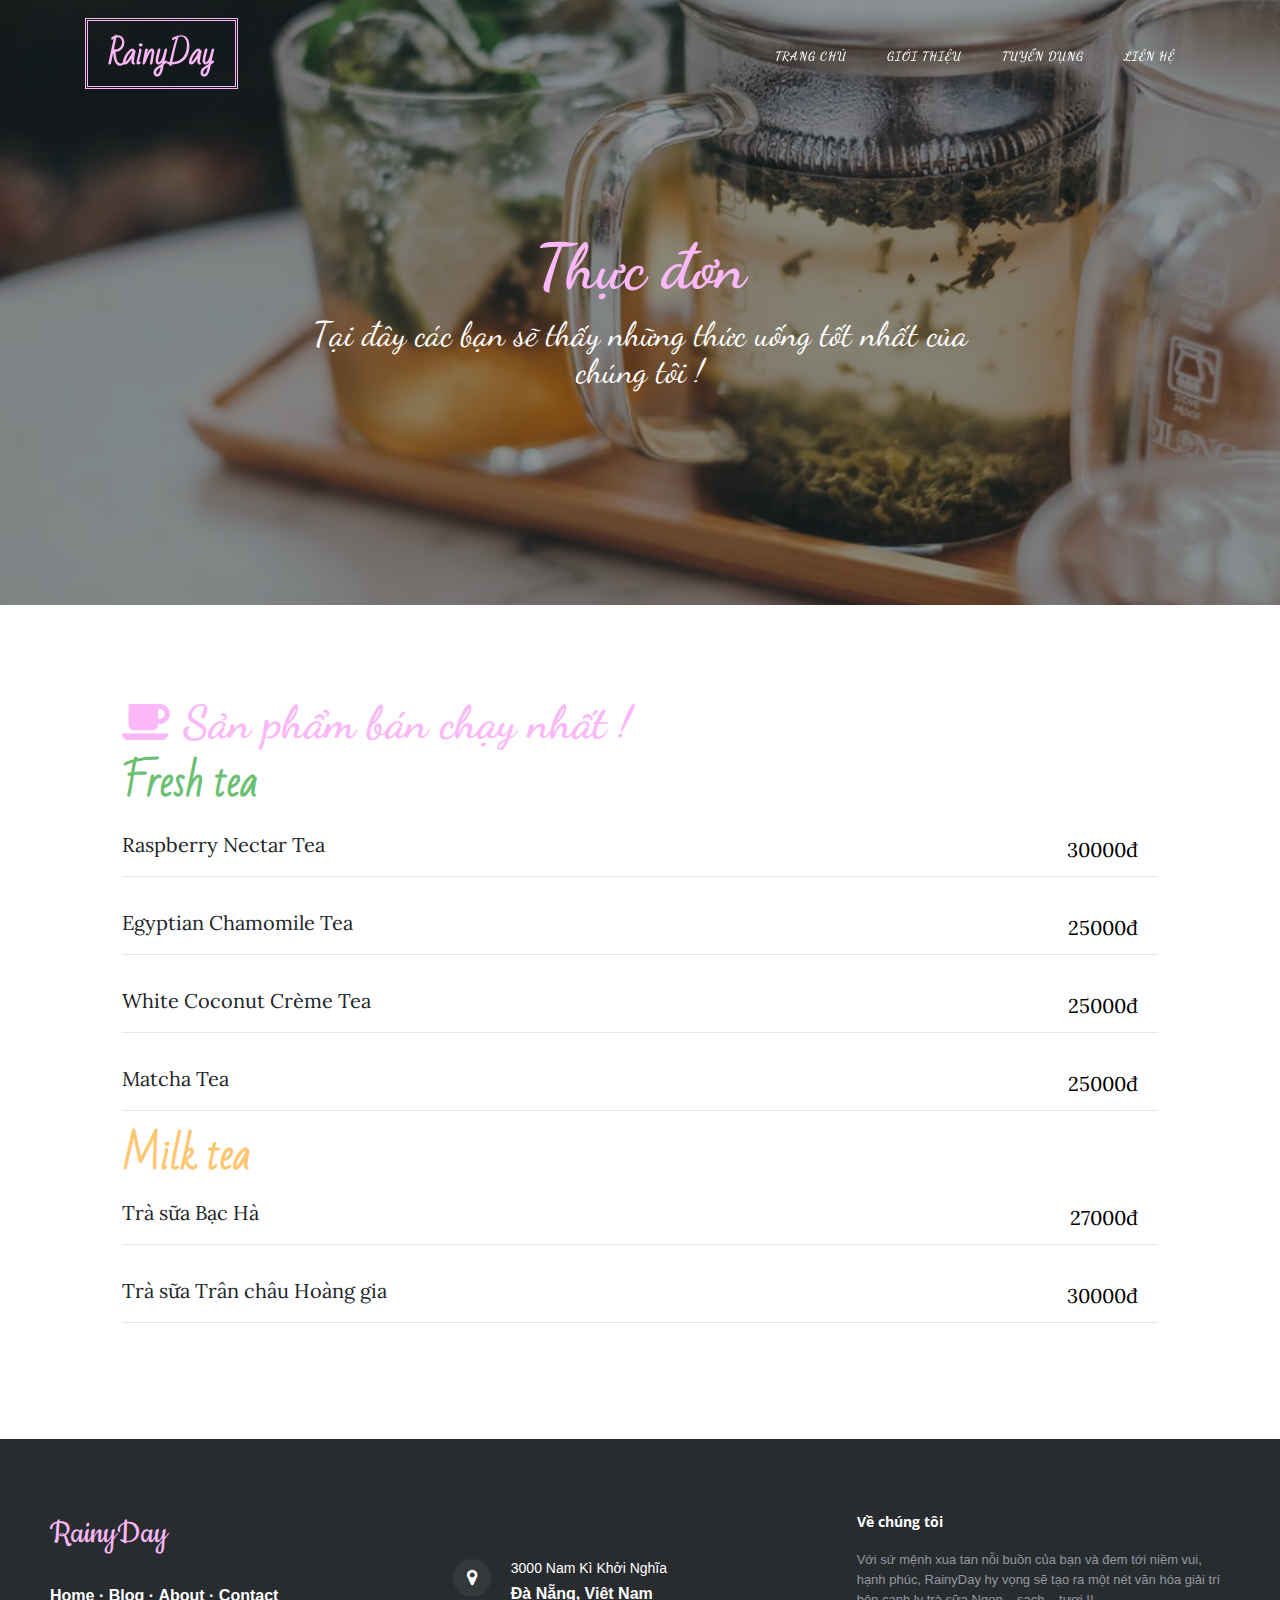
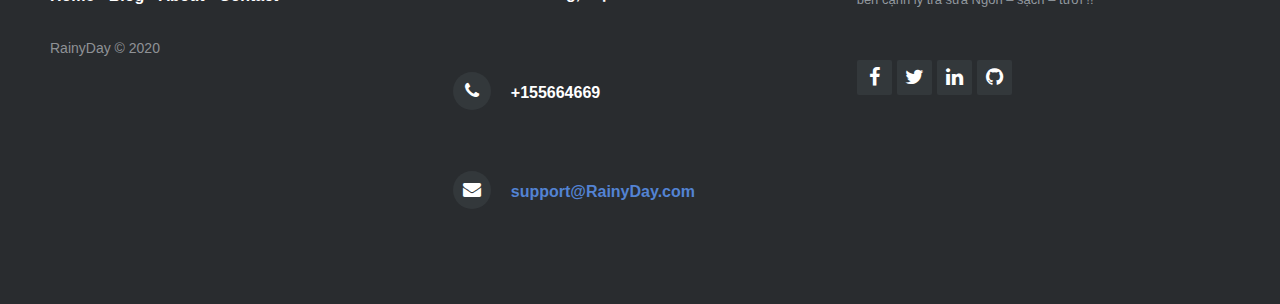
<file: product.html>
<!DOCTYPE html>
<html>

<head>
    <meta charset="utf-8">
    <meta name="viewport" content="width=device-width, initial-scale=1.0, shrink-to-fit=no">
    <title>RainyDay</title>
    <link rel="stylesheet" href="assets/bootstrap/css/bootstrap.min.css">
    <link rel="stylesheet" href="https://fonts.googleapis.com/css?family=Open+Sans:300italic,400italic,600italic,700italic,800italic,400,300,600,700,800">
    <link rel="stylesheet" href="https://fonts.googleapis.com/css?family=Lora:400,700,400italic,700italic">
    <link rel="stylesheet" href="https://fonts.googleapis.com/css?family=Advent+Pro">
    <link rel="stylesheet" href="https://fonts.googleapis.com/css?family=Arapey">
    <link rel="stylesheet" href="https://fonts.googleapis.com/css?family=Archivo+Narrow">
    <link rel="stylesheet" href="https://fonts.googleapis.com/css?family=Aref+Ruqaa">
    <link rel="stylesheet" href="https://fonts.googleapis.com/css?family=Bad+Script">
    <link rel="stylesheet" href="https://fonts.googleapis.com/css?family=Bubbler+One">
    <link rel="stylesheet" href="https://fonts.googleapis.com/css?family=Cookie">
    <link rel="stylesheet" href="https://fonts.googleapis.com/css?family=Damion">
    <link rel="stylesheet" href="https://fonts.googleapis.com/css?family=Dancing+Script&amp;subset=vietnamese">
    <link rel="stylesheet" href="assets/fonts/font-awesome.min.css">
    <link rel="stylesheet" href="assets/css/Animated-Type-Heading.css">
    <link rel="stylesheet" href="assets/css/Footer-Dark.css">
    <link rel="stylesheet" href="assets/css/Pretty-Footer.css">
    <link rel="stylesheet" href="assets/css/untitled.css">
</head>

<body>
    <nav class="navbar navbar-light navbar-expand-lg fixed-top" id="mainNav">
        <div class="container"><a class="navbar-brand" href="index.html" style="color: rgb(251,184,248);">RainyDay</a><button data-toggle="collapse" data-target="#navbarResponsive" class="navbar-toggler" aria-controls="navbarResponsive" aria-expanded="false" aria-label="Toggle navigation"><i class="fa fa-bars"></i></button>
            <div
                class="collapse navbar-collapse" id="navbarResponsive">
                <ul class="nav navbar-nav ml-auto">
                    <li class="nav-item" role="presentation" style="color: rgb(251,184,248);"><a class="nav-link" href="index.html">Trang chủ</a></li>
                    <li class="nav-item" role="presentation"><a class="nav-link" href="about.html">Giới thiệu</a></li>
                    <li class="nav-item" role="presentation"><a class="nav-link" href="recruit.html">tuyển dụng</a></li>
                    <li class="nav-item" role="presentation"><a class="nav-link" href="contact.html">Liên hệ</a></li>
                </ul>
        </div>
        </div>
    </nav>
    <header class="masthead" style="background-image:url('assets/img/photo-1547825407-2d060104b7f8.jpg');">
        <div class="overlay"></div>
        <div class="container">
            <div class="row">
                <div class="col-md-10 col-lg-8 mx-auto">
                    <div class="site-heading">
                        <h1 style="color: #fbb8f8;">Thực đơn</h1><span class="subheading">Tại đây các bạn sẽ thấy những thức uống tốt nhất của chúng tôi !</span></div>
                </div>
            </div>
        </div>
    </header>
    <section>
        <div id="ttv-container">
            <div class="row">
                <div class="col col-md-10 mx-auto">
                    <div>
                        <h1 id="plc-dn"><i class="fa fa-coffee" style="color: #fbb8f8;"></i>&nbsp;Sản phẩm bán chạy nhất !</h1>
                        <h1 id="tt1">Fresh tea</h1>
                    </div>
                    <div><a id="btn-t-gr" class="text-tnv" href="mautt1.html">Raspberry Nectar Tea&nbsp;</a><a id="link-btn" href="mautt1.html">30000đ</a>
                        <hr>
                    </div>
                    <div><a id="btn-t-gr" class="text-tnv" href="#">Egyptian Chamomile Tea&nbsp;</a><a id="link-btn" href="#">25000đ</a>
                        <hr>
                    </div>
                    <div><a id="btn-t-gr" class="text-tnv" href="#">White Coconut Crème Tea</a><a id="link-btn" href="#">25000đ</a>
                        <hr>
                    </div>
                    <div><a id="btn-t-gr" class="text-tnv" href="#">Matcha Tea</a><a id="link-btn" href="#">25000đ</a>
                        <hr>
                    </div>
                    <h1 id="tt2">Milk tea</h1>
                    <div><a id="btn-t-gr" class="text-tnv" href="#">Trà sữa Bạc Hà</a><a id="link-btn" href="#">27000đ</a>
                        <hr>
                    </div>
                    <div><a id="btn-t-gr" class="text-tnv" href="#">Trà sữa Trân châu Hoàng gia</a><a id="link-btn" href="#">30000đ</a>
                        <hr>
                    </div>
                </div>
            </div>
        </div>
    </section>
    <footer>
        <div class="row">
            <div class="col-sm-6 col-md-4 footer-navigation">
                <h3><a href="index.html" style="color: #fbb8f8;">RainyDay</a></h3>
                <p class="links"><a href="#">Home</a><strong> · </strong><a href="#">Blog</a><strong> ·&nbsp;</strong><a href="#">About</a><strong> ·&nbsp;</strong><a href="#">Contact</a></p>
                <p class="company-name">RainyDay © 2020</p>
            </div>
            <div class="col-sm-6 col-md-4 footer-contacts">
                <div><span class="fa fa-map-marker footer-contacts-icon"> </span>
                    <p><span class="new-line-span">3000 Nam Kì Khởi Nghĩa</span>Đà Nẵng, Việt Nam</p>
                </div>
                <div><i class="fa fa-phone footer-contacts-icon"></i>
                    <p class="footer-center-info email text-left"> +155664669</p>
                </div>
                <div><i class="fa fa-envelope footer-contacts-icon"></i>
                    <p> <a href="#" target="_blank">support@RainyDay.com</a></p>
                </div>
            </div>
            <div class="clearfix"></div>
            <div class="col-md-4 footer-about">
                <h4>Về chúng tôi</h4>
                <p>Với sứ mệnh xua tan nỗi buồn của bạn và đem tới niềm vui, hạnh phúc, RainyDay hy vọng sẽ tạo ra một nét văn hóa giải trí bên cạnh ly trà sữa Ngon – sạch – tươi !!<br><br></p>
                <div class="social-links social-icons"><a href="#"><i class="fa fa-facebook"></i></a><a href="#"><i class="fa fa-twitter"></i></a><a href="#"><i class="fa fa-linkedin"></i></a><a href="#"><i class="fa fa-github"></i></a></div>
            </div>
        </div>
    </footer>
    <script src="assets/js/jquery.min.js"></script>
    <script src="assets/bootstrap/js/bootstrap.min.js"></script>
    <script src="assets/js/Animated-Type-Heading.js"></script>
    <script src="assets/js/clean-blog.js"></script>
</body>

</html>
</file>
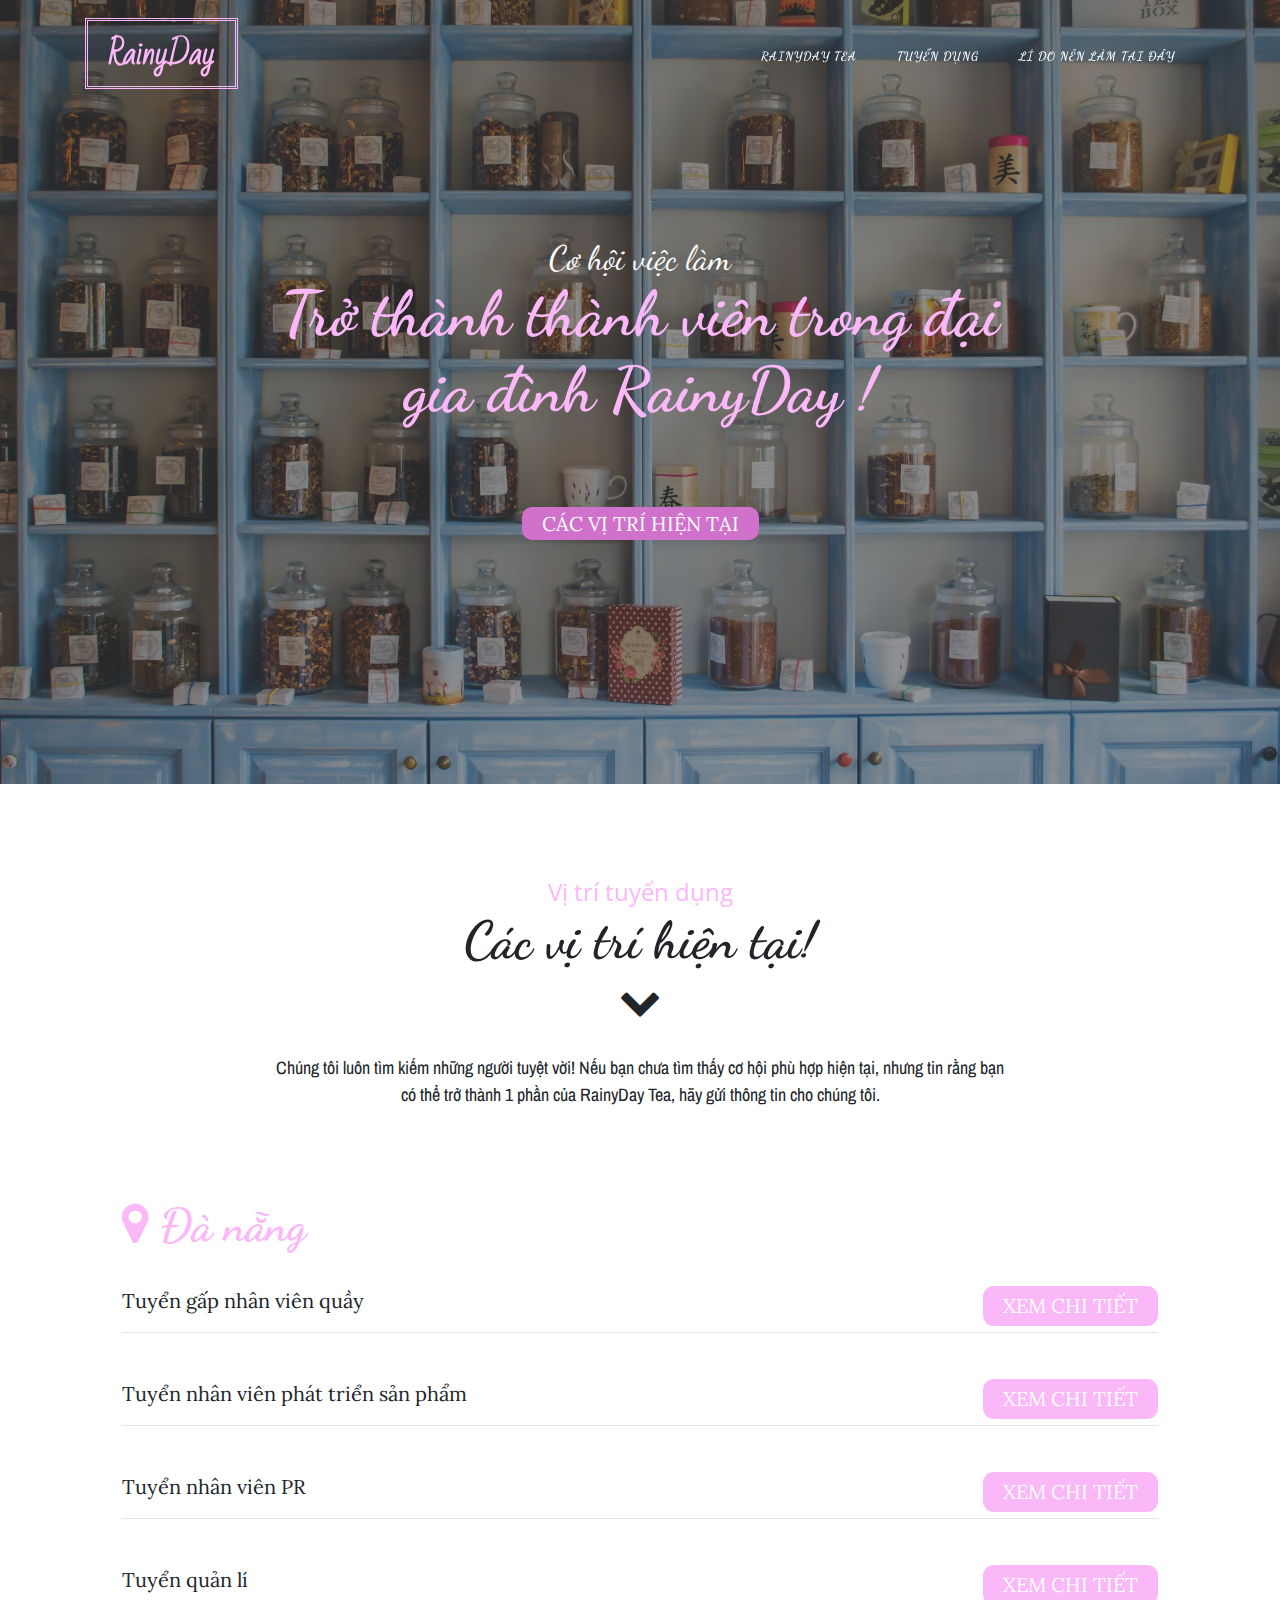
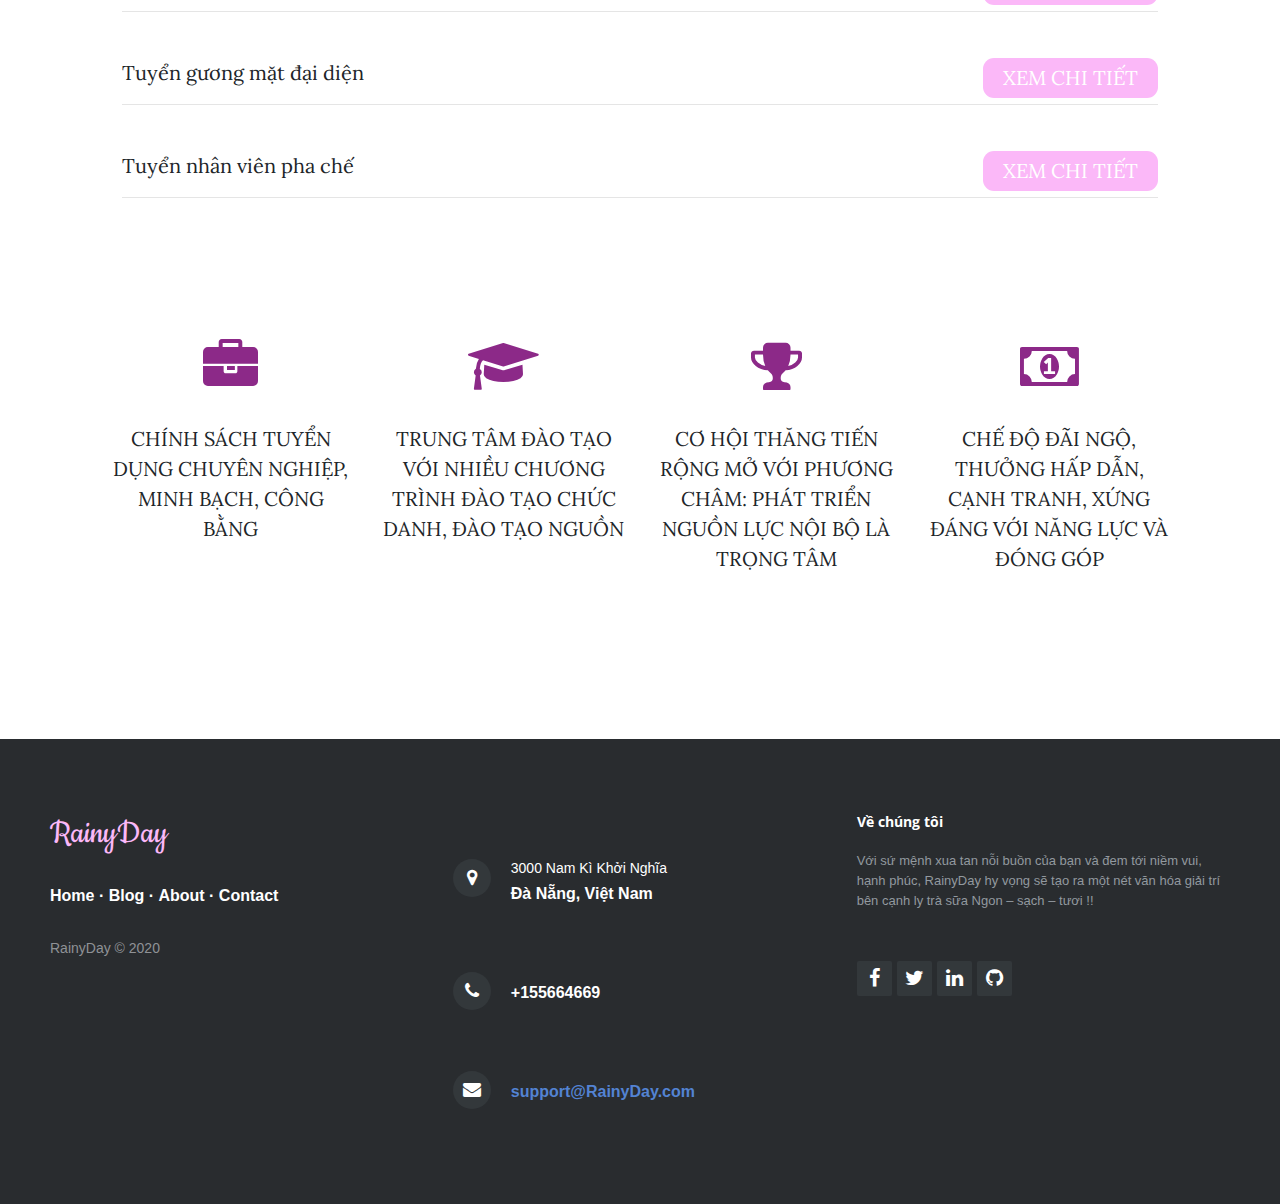
<file: recruit.html>
<!DOCTYPE html>
<html>

<head>
    <meta charset="utf-8">
    <meta name="viewport" content="width=device-width, initial-scale=1.0, shrink-to-fit=no">
    <title>RainyDay</title>
    <link rel="stylesheet" href="assets/bootstrap/css/bootstrap.min.css">
    <link rel="stylesheet" href="https://fonts.googleapis.com/css?family=Open+Sans:300italic,400italic,600italic,700italic,800italic,400,300,600,700,800">
    <link rel="stylesheet" href="https://fonts.googleapis.com/css?family=Lora:400,700,400italic,700italic">
    <link rel="stylesheet" href="https://fonts.googleapis.com/css?family=Advent+Pro">
    <link rel="stylesheet" href="https://fonts.googleapis.com/css?family=Arapey">
    <link rel="stylesheet" href="https://fonts.googleapis.com/css?family=Archivo+Narrow">
    <link rel="stylesheet" href="https://fonts.googleapis.com/css?family=Aref+Ruqaa">
    <link rel="stylesheet" href="https://fonts.googleapis.com/css?family=Bad+Script">
    <link rel="stylesheet" href="https://fonts.googleapis.com/css?family=Bubbler+One">
    <link rel="stylesheet" href="https://fonts.googleapis.com/css?family=Cookie">
    <link rel="stylesheet" href="https://fonts.googleapis.com/css?family=Damion">
    <link rel="stylesheet" href="https://fonts.googleapis.com/css?family=Dancing+Script&amp;subset=vietnamese">
    <link rel="stylesheet" href="assets/fonts/font-awesome.min.css">
    <link rel="stylesheet" href="assets/css/Animated-Type-Heading.css">
    <link rel="stylesheet" href="assets/css/Footer-Dark.css">
    <link rel="stylesheet" href="assets/css/Pretty-Footer.css">
    <link rel="stylesheet" href="assets/css/untitled.css">
</head>

<body>
    <nav class="navbar navbar-light navbar-expand-lg fixed-top" id="mainNav">
        <div class="container"><a class="navbar-brand" href="index.html" style="color: rgb(251,184,248);">RainyDay</a><button data-toggle="collapse" data-target="#navbarResponsive" class="navbar-toggler" aria-controls="navbarResponsive" aria-expanded="false" aria-label="Toggle navigation"
                style="background-color: #fbb8f8;"><i class="fa fa-bars"></i></button>
            <div class="collapse navbar-collapse" id="navbarResponsive">
                <ul class="nav navbar-nav ml-auto">
                    <li class="nav-item" role="presentation" style="color: rgb(251,184,248);"><a class="nav-link" href="#header-ttv">RainyDay tea</a></li>
                    <li class="nav-item" role="presentation"><a class="nav-link" href="#ttv">tuyển dụng</a></li>
                    <li class="nav-item" role="presentation"><a class="nav-link" href="#lido">lí do nên làm tại đây</a></li>
                </ul>
            </div>
        </div>
    </nav>
    <header id="header-ttv" class="masthead" style="background-image:url('assets/img/assorted-jars-on-blue-shelf-cabinets-165228.jpg');">
        <div class="overlay"></div>
        <div class="container">
            <div class="row">
                <div class="col-md-10 col-lg-8 mx-auto">
                    <div class="site-heading"><span class="subheading">Cơ hội việc làm</span>
                        <h1 style="color: #fbb8f8;padding-bottom: 50px;">Trở thành thành viên trong đại gia đình RainyDay !</h1>
                        <p><a id="vt-ht" href="#ttv">CÁC VỊ TRÍ HIỆN TẠI</a></p>
                    </div>
                </div>
            </div>
        </div>
    </header>
    <section id="ttv">
        <div class="container">
            <div class="row">
                <div class="col-md-10 col-lg-8 mx-auto">
                    <div class="site-heading"><span id="vttd-text" class="subheading">Vị trí tuyển dụng</span>
                        <h1 id="vt-ht1">Các vị trí hiện tại!</h1><i class="fa fa-chevron-down"></i>
                        <p id="text-td">Chúng tôi luôn tìm kiếm những người tuyệt vời! Nếu bạn chưa tìm thấy cơ hội phù hợp hiện tại, nhưng tin rằng bạn có thể trở thành 1 phần của RainyDay Tea, hãy gửi thông tin cho chúng tôi.<br></p>
                    </div>
                </div>
            </div>
        </div>
        <div id="ttv-container">
            <div class="row">
                <div class="col col-md-10 mx-auto">
                    <div>
                        <h1 id="plc-dn"><i class="fa fa-map-marker"></i>&nbsp;Đà nẵng</h1>
                    </div>
                    <div id="ttv-detail"><a id="btn-t-gr" class="text-tnv" href="mautt1.html">Tuyển gấp nhân viên quầy</a><a id="link-btn-1" href="mautt1.html">XEM CHI TIẾT</a>
                        <hr>
                    </div>
                    <div id="ttv-detail"><a id="btn-t-gr" class="text-tnv" href="#">Tuyển nhân viên phát triển sản phẩm&nbsp;</a><a id="link-btn-1" href="#">XEM CHI TIẾT</a>
                        <hr>
                    </div>
                    <div id="ttv-detail"><a id="btn-t-gr" class="text-tnv" href="#">Tuyển nhân viên PR</a><a id="link-btn-1" href="#">XEM CHI TIẾT</a>
                        <hr>
                    </div>
                    <div id="ttv-detail"><a id="btn-t-gr" class="text-tnv" href="#">Tuyển quản lí</a><a id="link-btn-1" href="#">XEM CHI TIẾT</a>
                        <hr>
                    </div>
                    <div id="ttv-detail"><a id="btn-t-gr" class="text-tnv" href="#">Tuyển gương mặt đại diện</a><a id="link-btn-1" href="#">XEM CHI TIẾT</a>
                        <hr>
                    </div>
                    <div id="ttv-detail"><a id="btn-t-gr" class="text-tnv" href="#">Tuyển nhân viên pha chế</a><a id="link-btn-1" href="#">XEM CHI TIẾT</a>
                        <hr>
                    </div>
                </div>
            </div>
        </div>
    </section>
    <div id="lido">
        <div class="row">
            <div class="col col-md-10 mx-auto">
                <div class="row">
                    <div class="col"><i class="fa fa-briefcase" id="icon-td"></i>
                        <p id="text-tdx1">Chính sách tuyển dụng chuyên nghiệp, minh bạch, công bằng<br></p>
                    </div>
                    <div class="col"><i class="fa fa-graduation-cap" id="icon-td"></i>
                        <p id="text-tdx1">Trung tâm đào tạo với nhiều chương trình đào tạo chức danh, đào tạo nguồn<br></p>
                    </div>
                    <div class="col"><i class="fa fa-trophy" id="icon-td"></i>
                        <p id="text-tdx1">Cơ hội thăng tiến rộng mở với phương châm: Phát triển nguồn lực nội bộ là trọng tâm<br></p>
                    </div>
                    <div class="col"><i class="fa fa-money" id="icon-td"></i>
                        <p id="text-tdx1">Chế độ đãi ngộ, thưởng hấp dẫn, cạnh tranh, xứng đáng với năng lực và đóng góp<br><br></p>
                    </div>
                </div>
            </div>
        </div>
    </div>
    <footer>
        <div class="row">
            <div class="col-sm-6 col-md-4 footer-navigation">
                <h3><a href="index.html" style="color: #fbb8f8;">RainyDay</a></h3>
                <p class="links"><a href="#">Home</a><strong> · </strong><a href="#">Blog</a><strong> ·&nbsp;</strong><a href="#">About</a><strong> ·&nbsp;</strong><a href="#">Contact</a></p>
                <p class="company-name">RainyDay © 2020</p>
            </div>
            <div class="col-sm-6 col-md-4 footer-contacts">
                <div><span class="fa fa-map-marker footer-contacts-icon"> </span>
                    <p><span class="new-line-span">3000 Nam Kì Khởi Nghĩa</span>Đà Nẵng, Việt Nam</p>
                </div>
                <div><i class="fa fa-phone footer-contacts-icon"></i>
                    <p class="footer-center-info email text-left"> +155664669</p>
                </div>
                <div><i class="fa fa-envelope footer-contacts-icon"></i>
                    <p> <a href="#" target="_blank">support@RainyDay.com</a></p>
                </div>
            </div>
            <div class="clearfix"></div>
            <div class="col-md-4 footer-about">
                <h4>Về chúng tôi</h4>
                <p>Với sứ mệnh xua tan nỗi buồn của bạn và đem tới niềm vui, hạnh phúc, RainyDay hy vọng sẽ tạo ra một nét văn hóa giải trí bên cạnh ly trà sữa Ngon – sạch – tươi !!<br><br></p>
                <div class="social-links social-icons"><a href="#"><i class="fa fa-facebook"></i></a><a href="#"><i class="fa fa-twitter"></i></a><a href="#"><i class="fa fa-linkedin"></i></a><a href="#"><i class="fa fa-github"></i></a></div>
            </div>
        </div>
    </footer>
    <script src="assets/js/jquery.min.js"></script>
    <script src="assets/bootstrap/js/bootstrap.min.js"></script>
    <script src="assets/js/Animated-Type-Heading.js"></script>
    <script src="assets/js/clean-blog.js"></script>
</body>

</html>
</file>
<file: assets/css/Footer-Dark.css>
.footer-dark {
  padding: 50px 0;
  color: #f0f9ff;
  background-color: #282d32;
}

.footer-dark h3 {
  margin-top: 0;
  margin-bottom: 12px;
  font-weight: bold;
  font-size: 16px;
}

.footer-dark ul {
  padding: 0;
  list-style: none;
  line-height: 1.6;
  font-size: 14px;
  margin-bottom: 0;
}

.footer-dark ul a {
  color: inherit;
  text-decoration: none;
  opacity: 0.6;
}

.footer-dark ul a:hover {
  opacity: 0.8;
}

@media (max-width:767px) {
  .footer-dark .item:not(.social) {
    text-align: center;
    padding-bottom: 20px;
  }
}

.footer-dark .item.text {
  margin-bottom: 36px;
}

@media (max-width:767px) {
  .footer-dark .item.text {
    margin-bottom: 0;
  }
}

.footer-dark .item.text p {
  opacity: 0.6;
  margin-bottom: 0;
}

.footer-dark .item.social {
  text-align: center;
}

@media (max-width:991px) {
  .footer-dark .item.social {
    text-align: center;
    margin-top: 20px;
  }
}

.footer-dark .item.social > a {
  font-size: 20px;
  width: 36px;
  height: 36px;
  line-height: 36px;
  display: inline-block;
  text-align: center;
  border-radius: 50%;
  box-shadow: 0 0 0 1px rgba(255,255,255,0.4);
  margin: 0 8px;
  color: #fff;
  opacity: 0.75;
}

.footer-dark .item.social > a:hover {
  opacity: 0.9;
}

.footer-dark .copyright {
  text-align: center;
  padding-top: 24px;
  opacity: 0.3;
  font-size: 13px;
  margin-bottom: 0;
}

#linkabout {
  font-family: 'Dancing Script';
  font-size: 24px;
}

#linkabout:hover {
  text-decoration: none;
  color: #8c2988;
}

header.masthead .page-heading h1, header.masthead .site-heading h1 {
  font-family: 'Dancing Script';
  font-size: 63px;
}

header.masthead .page-heading .subheading, header.masthead .site-heading .subheading {
  font-family: 'Dancing Script';
}

#sendMessageButton:hover {
  background-color: #d072cc;
}

#sendMessageButton {
  border-radius: 10px;
}

.display-4 {
  font-family: 'Dancing Script';
}

header.masthead .page-heading .subheading, header.masthead .site-heading .subheading {
  font-size: 34px;
}

a {
}

.vt-ht {
  font-family: 'Open Sans';
  color: #000000;
  text-decoration: none;
  background-color: #fff;
  opacity: 0.70;
  border-radius: 10px;
}

.vt-ht:hover {
  color: #9e2387;
  text-decoration: none;
}

[type=button]:not(:disabled), [type=reset]:not(:disabled), [type=submit]:not(:disabled), button:not(:disabled) {
  background-color: #fbb8f8;
  padding: 10px 20px;
}

[type=button]:not(:disabled), [type=reset]:not(:disabled), [type=submit]:not(:disabled), button:not(:disabled) {
}

#vt-ht {
  background-color: #d072cc;
  padding-top: 4px;
  padding-left: 20px;
  padding-right: 20px;
  text-decoration: none;
  padding-bottom: 4px;
  color: #fff;
  border-radius: 10px;
}

#vt-ht:hover {
  background-color: #000;
  padding-top: 4px;
  padding-left: 20px;
  padding-right: 20px;
  text-decoration: none;
  padding-bottom: 4px;
  color: #fff;
  border-radius: 10px;
}

#vt-ht:hover #vt-ht:focus {
  background-color: #fbb8f8;
  padding-top: 4px;
  padding-left: 25px;
  padding-right: 25px;
  text-decoration: none;
  padding-bottom: 4px;
  color: #fff;
  border-radius: 3px;
}

#ttv {
  text-align: center;
}

.fa.fa-chevron-down {
  font-size: 42px;
}

#text-ttv {
  font-size: 14px;
}

#ttv {
  margin-bottom: 50px;
  position: relative;
}

#vt-ht1 {
  font-family: 'Dancing Script';
  font-size: 52px;
}

#vttd-text {
  font-family: 'Open Sans';
  color: #fbb8f8;
  font-size: 24px;
}

#text-td {
  font-family: 'Archivo Narrow';
  font-size: 18px;
}

#containerttv {
  text-align: left;
}

.fa.fa-star {
}

#text-place-ttv {
  font-family: 'Lora';
}

p {
  padding-bottom: 0px;
}

div {
  padding-bottom: 5px;
  padding-top: 10px;
}

#btn-vtht {
  float: right;
}

#block-tdht {
}

#ttv-container {
  width: 100%;
  text-align: start;
  padding-right: 15px;
  padding-left: 15px;
  margin-right: auto;
  margin-left: auto;
}

.btn-rgt {
  float: right;
}

.btn-rgt:hover {
  background-color: #000;
}

.group-t-b-vtht {
  padding-top: 25px;
  padding-bottom: 15px;
}

[type=button]:not(:disabled), [type=reset]:not(:disabled), [type=submit]:not(:disabled), button:not(:disabled) {
}

[type=button]:not(:disabled), [type=reset]:not(:disabled), [type=submit]:not(:disabled), button:not(:disabled) {
}

#btn-12 {
}

#xt {
  text-align: center;
}

#btn-t-gr {
}

#btn-t-gr {
  display: inline;
}

.btn-right {
  float: right;
}

.text-tnv:focus, .text-tnv:hover {
  color: #fbb8f8;
  text-decoration: none;
}

#link-btn-1 {
  float: right;
  padding: 5px 20px;
  color: #fff;
  border-radius: 11px;
  background-color: #fbb8f8;
}

#link-btn {
  float: right;
  padding: 5px 20px;
  color: #000;
}

#link-btn:focus, #link-btn:hover {
  text-decoration: none;
  color: #fbb8f8;
}

#link-btn-1:focus, #link-btn-1:hover {
  text-decoration: none;
  color: #fff;
  background-color: #000;
  border-radius: 10px;
}

#plc-dn {
  font-family: 'Dancing Script';
  font-size: 46px;
  color: #fbb8f8;
}

#rn1 {
  font-size: medium;
}

#mtcv {
  font-family: 'Dancing Script';
  color: #fbb8f8;
}

.fa.fa-star {
  color: #fbb8f8;
  font-size: 25px;
}

:root {
}

p a {
  text-decoration: none;
}

p a:hover {
  color: #fbb8f8;
  text-decoration: none;
}
</file>
<file: assets/css/Pretty-Footer.css>
footer {
  background-color: #292c2f;
  box-shadow: 0 1px 1px 0 rgba(0, 0, 0, 0.12);
  box-sizing: border-box;
  width: 100%;
  text-align: left;
  font: bold 16px sans-serif;
  padding: 55px 50px;
  margin-top: 80px;
  bottom: 0;
  color: #fff;
}

.footer-navigation h3 {
  margin: 0;
  font: normal 36px Cookie, cursive;
  margin-bottom: 20px;
  color: #fff;
}

.footer-navigation h3 a {
  text-decoration: none;
  color: #fff;
}

.footer-navigation h3 span {
  color: #5383d3;
}

.footer-navigation p.links a {
  color: #fff;
  text-decoration: none;
}

.footer-navigation p.company-name {
  color: #8f9296;
  font-size: 14px;
  font-weight: normal;
  margin-top: 20px;
}

@media (max-width:767px) {
  .footer-contacts {
    margin: 30px 0;
  }
}

.footer-contacts p {
  display: inline-block;
  color: #ffffff;
  vertical-align: middle;
}

.footer-contacts p a {
  color: #5383d3;
  text-decoration: none;
}

.fa.footer-contacts-icon {
  background-color: #33383b;
  color: #fff;
  font-size: 18px;
  width: 38px;
  height: 38px;
  border-radius: 50%;
  text-align: center;
  line-height: 38px;
  margin: 10px 15px 10px 0;
}

span.new-line-span {
  display: block;
  font-weight: normal;
  display: block;
  font-weight: normal;
  font-size: 14px;
  line-height: 2;
}

.footer-about h4 {
  display: block;
  color: #fff;
  font-size: 14px;
  font-weight: bold;
  margin-bottom: 20px;
}

.footer-about p {
  line-height: 20px;
  color: #92999f;
  font-size: 13px;
  font-weight: normal;
  margin: 0;
}

div.social-links {
  margin-top: 20px;
  color: #fff;
}

.social-links a {
  display: inline-block;
  width: 35px;
  height: 35px;
  cursor: pointer;
  background-color: #33383b;
  border-radius: 2px;
  font-size: 20px;
  color: #ffffff;
  text-align: center;
  line-height: 35px;
  margin-right: 5px;
  margin-bottom: 5px;
}
</file>
<file: assets/css/untitled.css>
#suptext1 {
  font-family: 'Dancing Script';
}

#mainNav .navbar-brand {
  color: 93d9ff;
}

header.masthead .page-heading h1, header.masthead .site-heading h1 {
}

#tit {
}

#mainNav .navbar-brand {
  font-family: 'Bad Script';
  font-weight: bold;
  font-size: 30px;
}

.nav-item {
  font-family: 'Dancing Script';
  color: rgb(251,184,248);
}

#dathang:hover {
  text-decoration: none;
  color: #fbb8f8;
}

#dathang {
  color: #fff;
  font-family: 'Dancing Script';
}

#about-us {
  width: 100%;
  height: 100vh;
  background-image: url("../../assets/img/two-clear-drinking-glasses-beside-flowers-on-table-2967008.jpg");
  background-position: center;
  background-repeat: no-repeat;
  background-size: cover;
}

#bg-faded {
  background-color: #fff;
}

.rounded {
  border-radius: .25rem!important;
}

.rounded.bg-faded {
  padding-top: 125px;
  padding-left: 645px;
}

.section-heading .section-heading-lower {
  display: block;
  font-size: 20px;
  font-weight: 100;
  opacity: 1;
}

.section-heading-upper {
  display: block;
  font-size: 23px;
  opacity: 1;
  font-weight: 800;
  font-family: 'Damion';
}

.p-5 {
}

.section-heading.mb-4.bg-faded {
  background-color: #FFF;
  opacity: 0.7;
  text-align: center;
  width: fit-content;
  padding-top: 100px;
}

rounded .p-5 .text-center.bg-faded {
  background-color: #fff;
  width: 300px;
  font-family: 'Dancing Script';
  margin-left: 795px;
  margin-top: 230px;
  opacity: 0.8;
}

.section-heading-lower {
  font-family: 'Dancing Script';
  font-size: 30px;
}

.text-center.bg-faded {
  background-color: #fff;
  opacity: 0.75;
  border-radius: 25px;
}

* {
}

img, svg {
}

#ttkm {
  padding-top: 65px;
}

#ttkm1 {
  padding-bottom: 60px;
  text-align: center;
}

#hrt {
}

#tt {
  font-family: 'Dancing Script';
}

iframe {
}

#mr {
  text-decoration: none;
}

#mr:hover {
  color: #fbb8f8;
}

#cttt {
  font-family: 'Dancing Script';
  font-size: 30px;
}

.card-title {
  font-size: 20px;
  font-family: 'Lora';
}
</file>
<file: assets/css/Animated-Type-Heading.css>
.cd-words-wrapper {
  display: inline-block;
  position: relative;
  text-align: left;
  font-size: 70px;
}

.cd-words-wrapper b {
  display: inline-block;
  position: absolute;
  white-space: nowrap;
  left: 0;
  top: 0;
}

.blc {
  font-size: 70px;
}

.cd-words-wrapper b.is-visible {
  position: relative;
}

.cd-headline.clip span {
  display: inline-block;
  padding: .2em 0;
}

.cd-headline.clip .cd-words-wrapper {
  overflow: hidden;
  vertical-align: top;
}

.cd-headline.clip b {
  opacity: 0;
}

.cd-headline b.is-visible {
  opacity: 1;
  font-weight: 900;
}

#mainNav .navbar-brand {
  font-family: 'Dancing Script';
  border: double;
}

#tt {
}

#tt2 {
  font-family: 'Bad Script';
  color: #ffc670;
}

#tt1 {
  font-family: 'Bad Script';
  color: #6bbf73;
}

.fa.fa-coffee {
}

#text-cttt {
  font-family: 'dancing script';
  text-align: center;
  font-size: 49px;
}

#ttv-detail {
  padding-top: 20px;
  padding-bottom: 10px;
}

#icon-td {
  display: inherit;
  text-align: center;
  color: #8c2988;
  font-size: 55px;
}

#text-tdx1 {
  text-transform: uppercase;
  text-align: center;
}

#home-cttt {
  text-align: center;
}

#a {
}

#span-home-cttt {
  font-family: 'Dancing Script';
  font-size: 27px;
}

#p-home-cttt {
  font-size: smaller;
  font-family: 'Archivo Narrow';
}

#tdg {
  font-family: 'Archivo Narrow';
}
</file>
